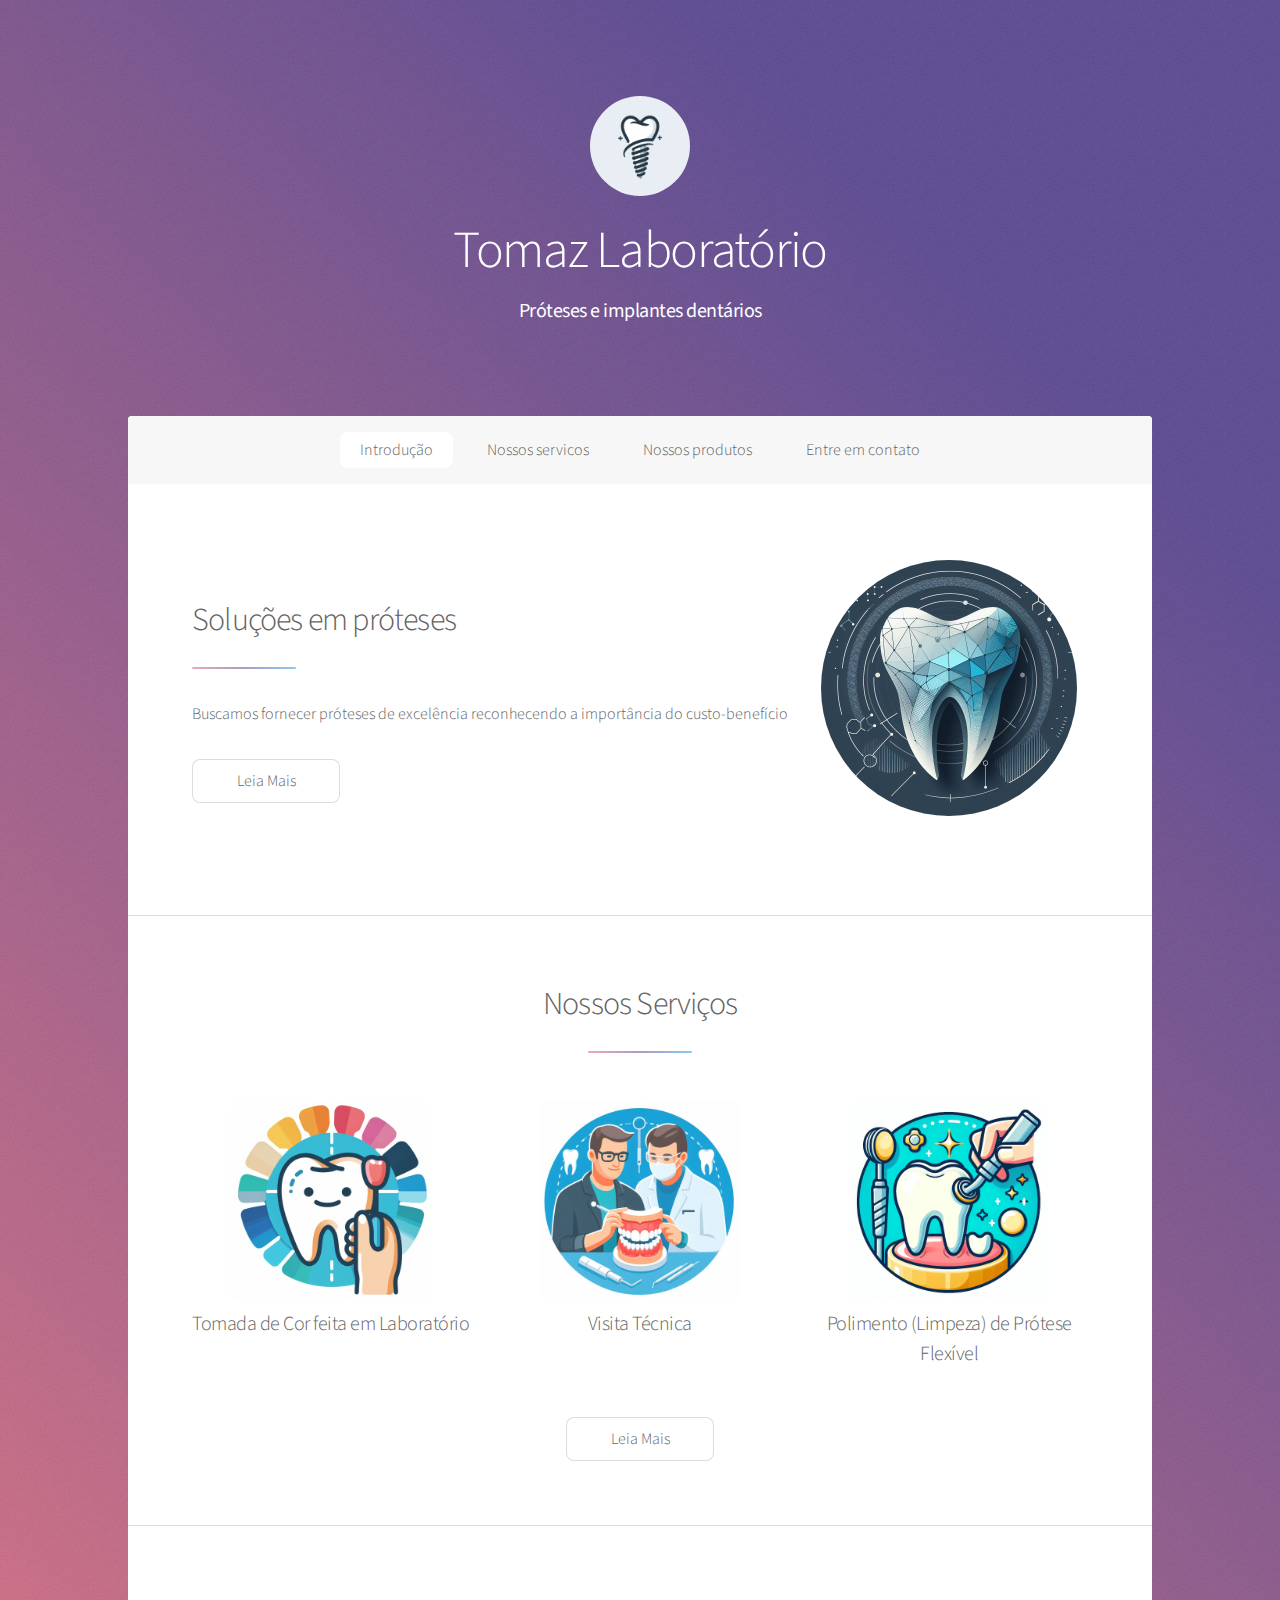
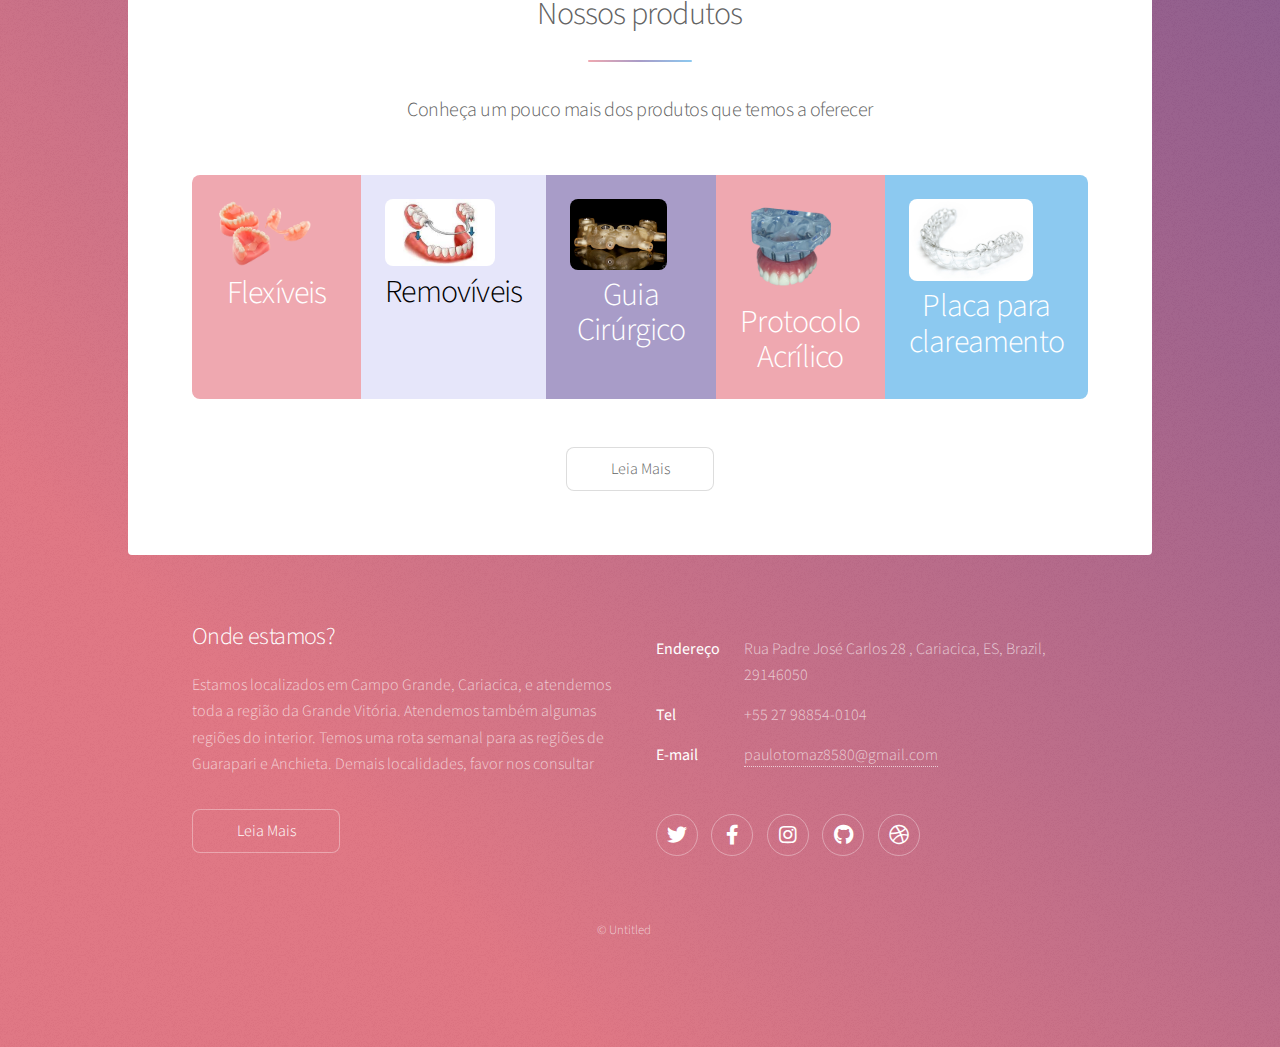
<file: index.html>
<!DOCTYPE HTML>
<!--
	Stellar by HTML5 UP
	html5up.net | @ajlkn
	Free for personal and commercial use under the CCA 3.0 license (html5up.net/license)
-->
<html>
	<head>
		<title>Tomaz Laboratorio</title>
		<meta charset="utf-8" />
		<meta name="viewport" content="width=device-width, initial-scale=1, user-scalable=no" />
		<link rel="stylesheet" href="assets/css/main.css" />
		<noscript><link rel="stylesheet" href="assets/css/noscript.css" /></noscript>
	</head>
	<body class="is-preload">

		<!-- Wrapper -->
			<div id="wrapper">

				<!-- Header -->
					<header id="header" class="alt">
						<span class="logo"><img src="images/logo-icone.jpg" alt="" /></span>
						<h1>Tomaz Laboratório</h1>
						<p><strong>Próteses e implantes dentários</strong></p>
					</header>

				<!-- Nav -->
					<nav id="nav">
						<ul>
							<li><a href="#intro" class="active">Introdução</a></li>
							<li><a href="#first">Nossos servicos</a></li>
							<li><a href="#second">Nossos produtos</a></li>
							<li><a href="#contato">Entre em contato</a></li>
						</ul>
					</nav>

				<!-- Main -->
					<div id="main">

						<!-- Introduction -->
							<section id="intro" class="main">
								<div class="spotlight">
									<div class="content">
										<header class="major">
											<h2>Soluções em próteses</h2>
										</header>
										<p>Buscamos fornecer próteses de excelência reconhecendo a importância do custo-benefício</p>
										<ul class="actions">
											<li><a href="generic.html" class="button">Leia Mais</a></li>
										</ul>
									</div>
									<span class="image"><img src="images/DenteIAplanofundo.jpg" alt="" /></span>
								</div>
							</section>

						<!-- First Section -->
							<section id="first" class="main special">
								<header class="major">
									<h2>Nossos Serviços</h2>
								</header>
								<ul class="features">
									<li>
										<span class="image"><img src="images/escolhendo-cor1.jpg" alt="" /></span>
										<h3>Tomada de Cor feita em Laboratório</h3>

									</li>
									<li>
										<span class="image"><img src="images/visita-tecnica.jpg" alt="" /></span>
										<h3>Visita Técnica</h3>
										
									</li>
									<li>
										<span class="image"><img src="images/polimento.jpg" alt="" /></span>
										<h3>Polimento (Limpeza) de Prótese Flexível</h3>
										
									</li>
								</ul>
								<footer class="major">
									<ul class="actions special">
										<li><a href="generic.html" class="button">Leia Mais</a></li>
									</ul>
								</footer>
							</section>

						<!-- Second Section Produtos -->
							<section id="second" class="main special">
								<header class="major">
									<h2>Nossos produtos</h2>
									<p>Conheça um pouco mais dos produtos que temos a oferecer</p>
								</header>
								<ul class="statistics">
									<li class="style1">
										<span class="image"><img src="images/proteses-flexiveis.webp" alt="" /></span>
										<strong>Flexíveis</strong>
									</li>
									<li class="style2">
										<span class="image"><img src="images/protese-removivel.jpg" alt="" /></span>
										<strong>Removíveis</strong>
									</li>
									<li class="style3">
										<span class="image"><img src="images/guia-cirurgico.webp" alt="" /></span>
										<strong>Guia Cirúrgico</strong>
									</li>
									<li class="style4">
										<span class="image"><img src="images/protocolo-acrilico.png" alt="" /></span>
										<strong>Protocolo Acrílico</strong>
									</li>
									<li class="style5">
										<span class="image"><img src="images/placa-clareamento.png" alt=""/></span>
										<strong>Placa para clareamento</strong>
									</li>
								</ul>

								<!-- class="content" REMOVIDA --!>

								<footer class="major">
									<ul class="actions special">
										<li><a href="generic.html" class="button">Leia Mais</a></li>
									</ul>
								</footer>
							</section>

						<!-- Get Started -->
							<!-- excluido -->
					</div>

				<!-- Footer -->
					<footer id="footer">
						<section id="contato">
							<h2>Onde estamos?</h2>
							<p>Estamos localizados em Campo Grande, Cariacica, e atendemos toda a região da Grande Vitória. Atendemos também algumas regiões do interior. Temos uma rota semanal para as regiões de Guarapari e Anchieta. Demais localidades, favor nos consultar</p>
							<ul class="actions">
								<li><a href="generic.html" class="button">Leia Mais</a></li>
							</ul>
						</section>
						<section>
							<h2></h2>
							<dl class="alt">
								<dt>Endereço</dt>
								<dd>Rua Padre José Carlos 28 , Cariacica, ES, Brazil, 29146050</dd>
								<dt>Tel</dt>
								<dd>+55 27 98854-0104</dd>
								<dt>E-mail</dt>
								<dd><a href="#">paulotomaz8580@gmail.com</a></dd>
							</dl>
							<ul class="icons">
								<li><a href="#" class="icon brands fa-twitter alt"><span class="label">Twitter</span></a></li>
								<li><a href="#" class="icon brands fa-facebook-f alt"><span class="label">Facebook</span></a></li>
								<li><a href="#" class="icon brands fa-instagram alt"><span class="label">Instagram</span></a></li>
								<li><a class="icon brands fa-github alt"><span class="label">GitHub</span></a></li>
								<li><a class="icon brands fa-dribbble alt"><span class="label">Dribbble</span></a></li>
							</ul>
						</section>
						<p class="copyright">&copy; Untitled</p>
					</footer>

			</div>

		<!-- Scripts -->
			<script src="assets/js/jquery.min.js"></script>
			<script src="assets/js/jquery.scrollex.min.js"></script>
			<script src="assets/js/jquery.scrolly.min.js"></script>
			<script src="assets/js/browser.min.js"></script>
			<script src="assets/js/breakpoints.min.js"></script>
			<script src="assets/js/util.js"></script>
			<script src="assets/js/main.js"></script>

	</body>
</html>
</file>
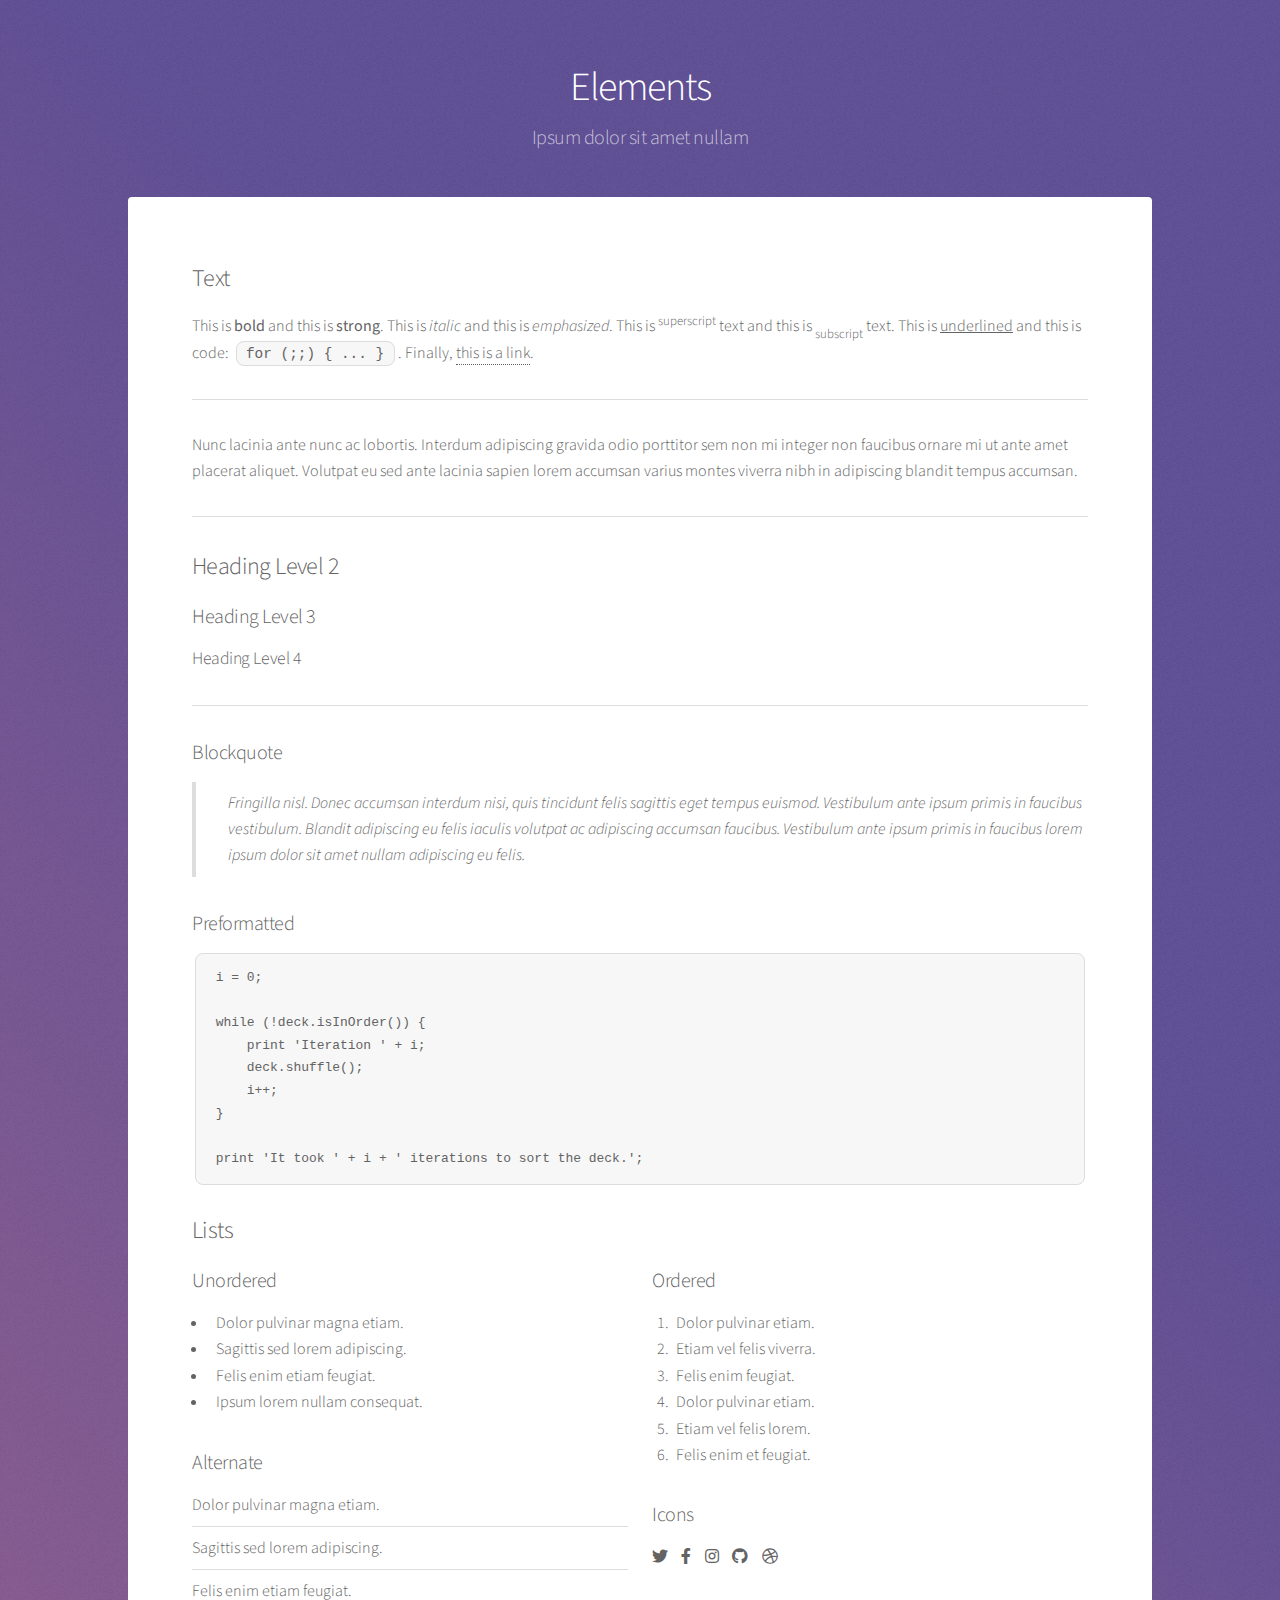
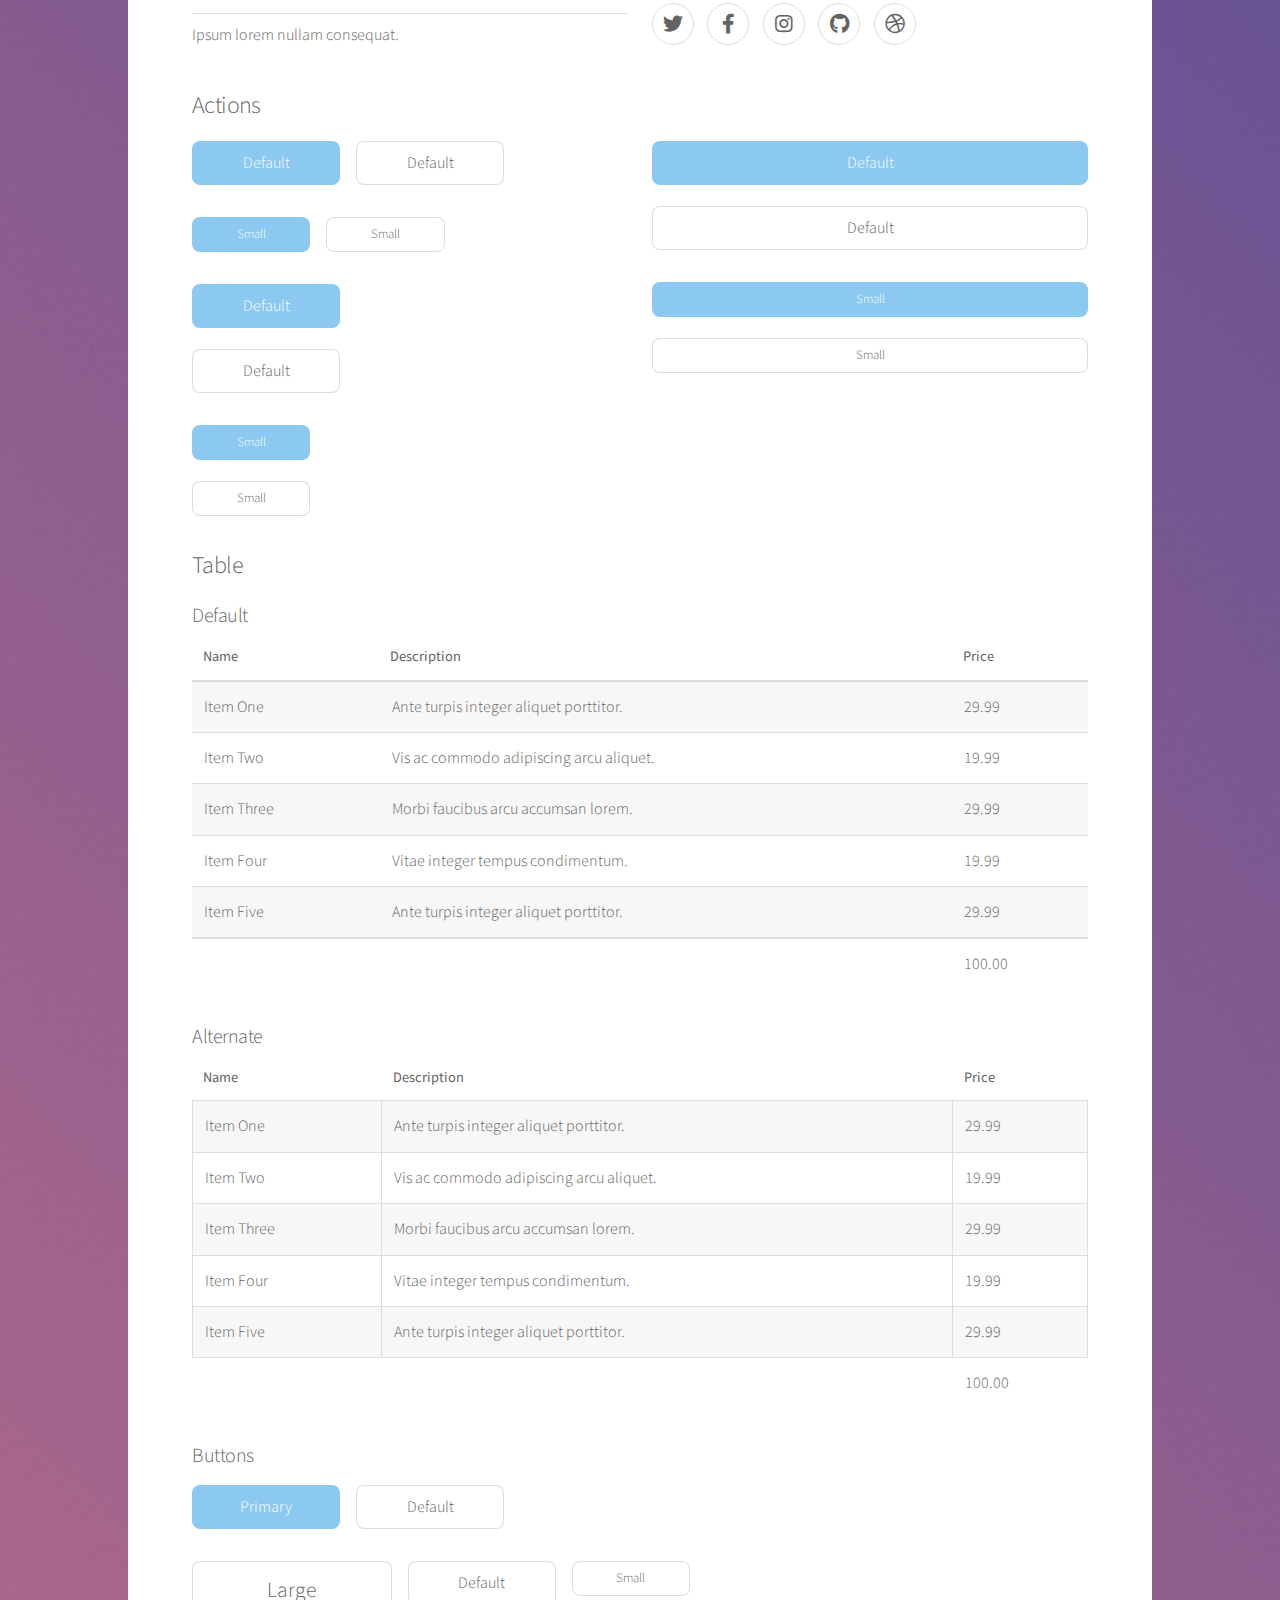
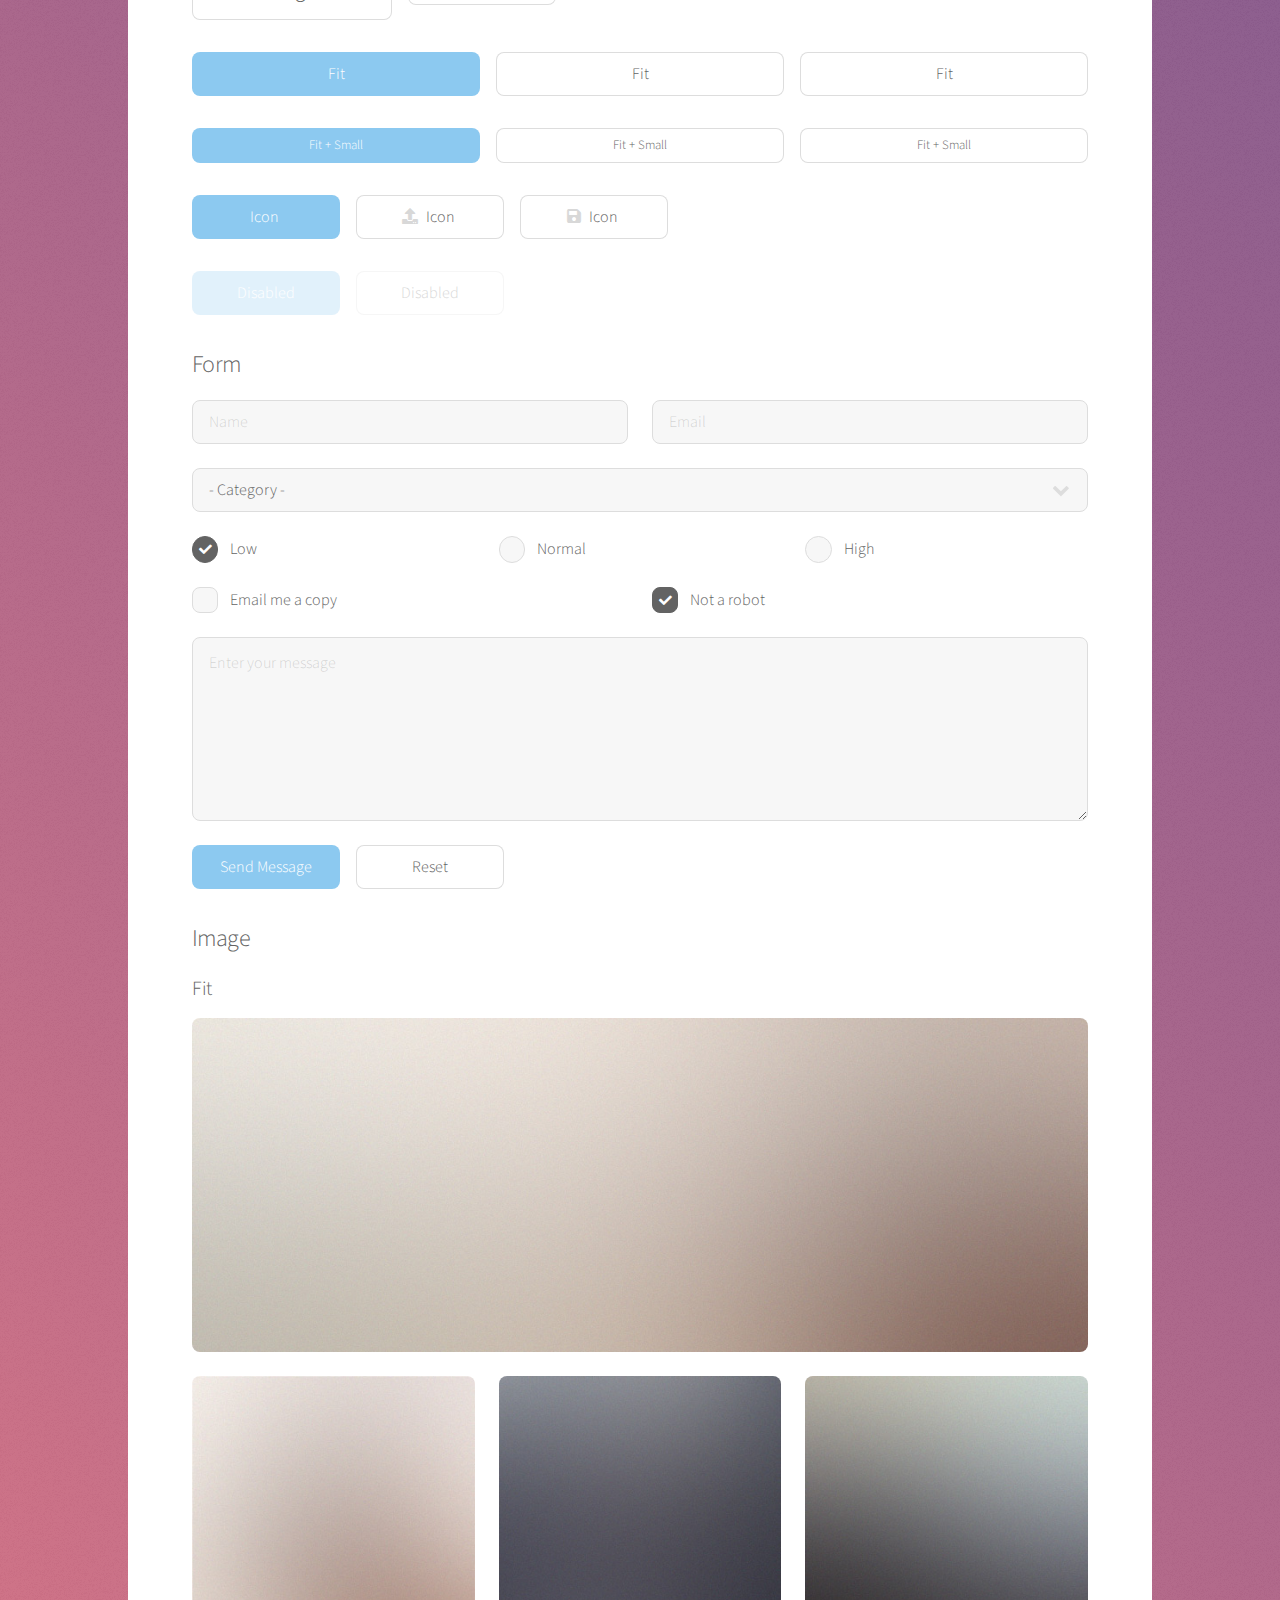
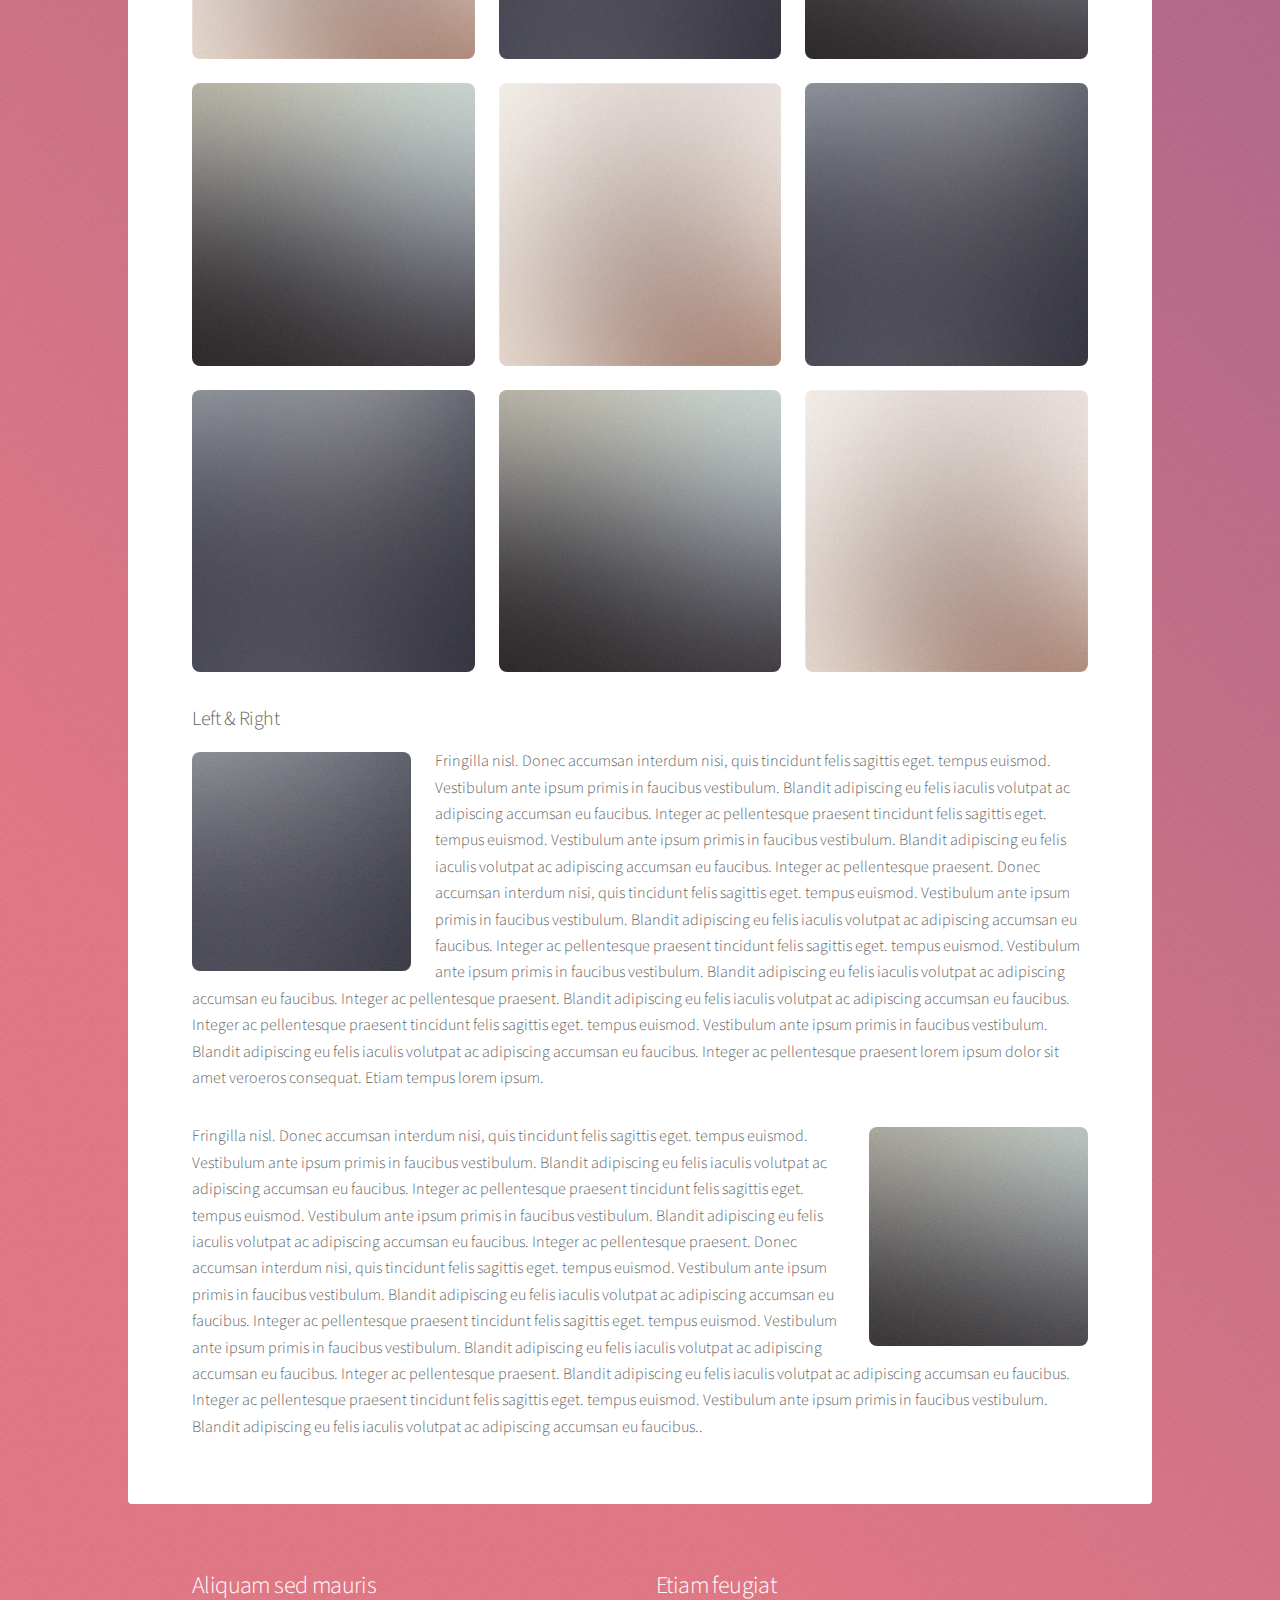
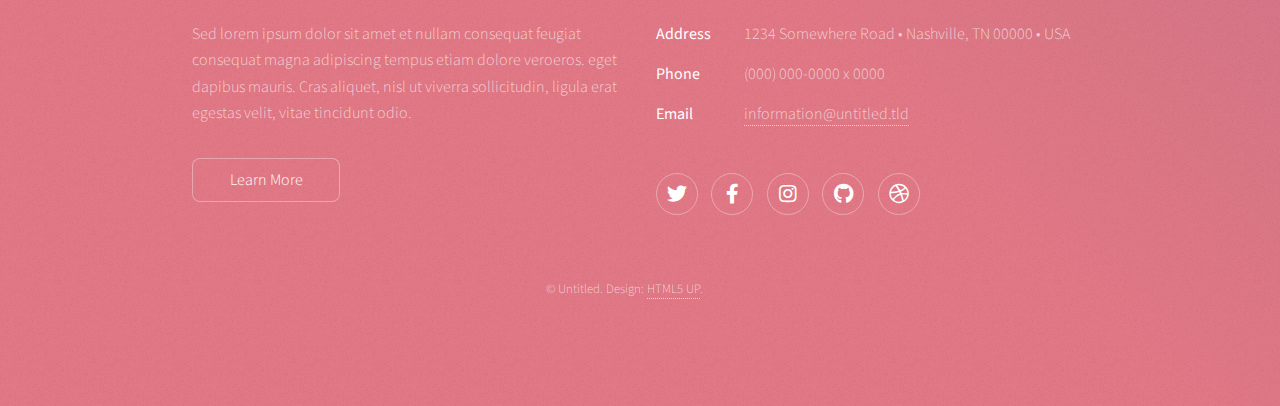
<file: elements.html>
<!DOCTYPE HTML>
<!--
	Stellar by HTML5 UP
	html5up.net | @ajlkn
	Free for personal and commercial use under the CCA 3.0 license (html5up.net/license)
-->
<html>
	<head>
		<title>Elements - Stellar by HTML5 UP</title>
		<meta charset="utf-8" />
		<meta name="viewport" content="width=device-width, initial-scale=1, user-scalable=no" />
		<link rel="stylesheet" href="assets/css/main.css" />
		<noscript><link rel="stylesheet" href="assets/css/noscript.css" /></noscript>
	</head>
	<body class="is-preload">

		<!-- Wrapper -->
			<div id="wrapper">

				<!-- Header -->
					<header id="header">
						<h1>Elements</h1>
						<p>Ipsum dolor sit amet nullam</p>
					</header>

				<!-- Main -->
					<div id="main">

						<!-- Content -->
							<section id="content" class="main">

								<!-- Text -->
									<section>
										<h2>Text</h2>
										<p>This is <b>bold</b> and this is <strong>strong</strong>. This is <i>italic</i> and this is <em>emphasized</em>.
										This is <sup>superscript</sup> text and this is <sub>subscript</sub> text.
										This is <u>underlined</u> and this is code: <code>for (;;) { ... }</code>. Finally, <a href="#">this is a link</a>.</p>
										<hr />
										<p>Nunc lacinia ante nunc ac lobortis. Interdum adipiscing gravida odio porttitor sem non mi integer non faucibus ornare mi ut ante amet placerat aliquet. Volutpat eu sed ante lacinia sapien lorem accumsan varius montes viverra nibh in adipiscing blandit tempus accumsan.</p>
										<hr />
										<h2>Heading Level 2</h2>
										<h3>Heading Level 3</h3>
										<h4>Heading Level 4</h4>
										<hr />
										<h3>Blockquote</h3>
										<blockquote>Fringilla nisl. Donec accumsan interdum nisi, quis tincidunt felis sagittis eget tempus euismod. Vestibulum ante ipsum primis in faucibus vestibulum. Blandit adipiscing eu felis iaculis volutpat ac adipiscing accumsan faucibus. Vestibulum ante ipsum primis in faucibus lorem ipsum dolor sit amet nullam adipiscing eu felis.</blockquote>
										<h3>Preformatted</h3>
										<pre><code>i = 0;

while (!deck.isInOrder()) {
    print 'Iteration ' + i;
    deck.shuffle();
    i++;
}

print 'It took ' + i + ' iterations to sort the deck.';</code></pre>
									</section>

								<!-- Lists -->
									<section>
										<h2>Lists</h2>
										<div class="row">
											<div class="col-6 col-12-medium">
												<h3>Unordered</h3>
												<ul>
													<li>Dolor pulvinar magna etiam.</li>
													<li>Sagittis sed lorem adipiscing.</li>
													<li>Felis enim etiam feugiat.</li>
													<li>Ipsum lorem nullam consequat.</li>
												</ul>
												<h3>Alternate</h3>
												<ul class="alt">
													<li>Dolor pulvinar magna etiam.</li>
													<li>Sagittis sed lorem adipiscing.</li>
													<li>Felis enim etiam feugiat.</li>
													<li>Ipsum lorem nullam consequat.</li>
												</ul>
											</div>
											<div class="col-6 col-12-medium">
												<h3>Ordered</h3>
												<ol>
													<li>Dolor pulvinar etiam.</li>
													<li>Etiam vel felis viverra.</li>
													<li>Felis enim feugiat.</li>
													<li>Dolor pulvinar etiam.</li>
													<li>Etiam vel felis lorem.</li>
													<li>Felis enim et feugiat.</li>
												</ol>
												<h3>Icons</h3>
												<ul class="icons">
													<li><a href="#" class="icon brands fa-twitter"><span class="label">Twitter</span></a></li>
													<li><a href="#" class="icon brands fa-facebook-f"><span class="label">Facebook</span></a></li>
													<li><a href="#" class="icon brands fa-instagram"><span class="label">Instagram</span></a></li>
													<li><a href="#" class="icon brands fa-github"><span class="label">GitHub</span></a></li>
													<li><a href="#" class="icon brands fa-dribbble"><span class="label">Dribbble</span></a></li>
												</ul>
												<ul class="icons">
													<li><a href="#" class="icon brands alt fa-twitter"><span class="label">Twitter</span></a></li>
													<li><a href="#" class="icon brands alt fa-facebook-f"><span class="label">Facebook</span></a></li>
													<li><a href="#" class="icon brands alt fa-instagram"><span class="label">Instagram</span></a></li>
													<li><a href="#" class="icon brands alt fa-github"><span class="label">GitHub</span></a></li>
													<li><a href="#" class="icon brands alt fa-dribbble"><span class="label">Dribbble</span></a></li>
												</ul>
											</div>
										</div>
										<h2>Actions</h2>
										<div class="row">
											<div class="col-6 col-12-medium">
												<ul class="actions">
													<li><a href="#" class="button primary">Default</a></li>
													<li><a href="#" class="button">Default</a></li>
												</ul>
												<ul class="actions small">
													<li><a href="#" class="button primary small">Small</a></li>
													<li><a href="#" class="button small">Small</a></li>
												</ul>
												<ul class="actions stacked">
													<li><a href="#" class="button primary">Default</a></li>
													<li><a href="#" class="button">Default</a></li>
												</ul>
												<ul class="actions stacked">
													<li><a href="#" class="button primary small">Small</a></li>
													<li><a href="#" class="button small">Small</a></li>
												</ul>
											</div>
											<div class="col-6 col-12-medium">
												<ul class="actions stacked">
													<li><a href="#" class="button primary fit">Default</a></li>
													<li><a href="#" class="button fit">Default</a></li>
												</ul>
												<ul class="actions stacked">
													<li><a href="#" class="button primary small fit">Small</a></li>
													<li><a href="#" class="button small fit">Small</a></li>
												</ul>
											</div>
										</div>
									</section>

								<!-- Table -->
									<section>
										<h2>Table</h2>
										<h3>Default</h3>
										<div class="table-wrapper">
											<table>
												<thead>
													<tr>
														<th>Name</th>
														<th>Description</th>
														<th>Price</th>
													</tr>
												</thead>
												<tbody>
													<tr>
														<td>Item One</td>
														<td>Ante turpis integer aliquet porttitor.</td>
														<td>29.99</td>
													</tr>
													<tr>
														<td>Item Two</td>
														<td>Vis ac commodo adipiscing arcu aliquet.</td>
														<td>19.99</td>
													</tr>
													<tr>
														<td>Item Three</td>
														<td> Morbi faucibus arcu accumsan lorem.</td>
														<td>29.99</td>
													</tr>
													<tr>
														<td>Item Four</td>
														<td>Vitae integer tempus condimentum.</td>
														<td>19.99</td>
													</tr>
													<tr>
														<td>Item Five</td>
														<td>Ante turpis integer aliquet porttitor.</td>
														<td>29.99</td>
													</tr>
												</tbody>
												<tfoot>
													<tr>
														<td colspan="2"></td>
														<td>100.00</td>
													</tr>
												</tfoot>
											</table>
										</div>

										<h3>Alternate</h3>
										<div class="table-wrapper">
											<table class="alt">
												<thead>
													<tr>
														<th>Name</th>
														<th>Description</th>
														<th>Price</th>
													</tr>
												</thead>
												<tbody>
													<tr>
														<td>Item One</td>
														<td>Ante turpis integer aliquet porttitor.</td>
														<td>29.99</td>
													</tr>
													<tr>
														<td>Item Two</td>
														<td>Vis ac commodo adipiscing arcu aliquet.</td>
														<td>19.99</td>
													</tr>
													<tr>
														<td>Item Three</td>
														<td> Morbi faucibus arcu accumsan lorem.</td>
														<td>29.99</td>
													</tr>
													<tr>
														<td>Item Four</td>
														<td>Vitae integer tempus condimentum.</td>
														<td>19.99</td>
													</tr>
													<tr>
														<td>Item Five</td>
														<td>Ante turpis integer aliquet porttitor.</td>
														<td>29.99</td>
													</tr>
												</tbody>
												<tfoot>
													<tr>
														<td colspan="2"></td>
														<td>100.00</td>
													</tr>
												</tfoot>
											</table>
										</div>
									</section>

								<!-- Buttons -->
									<section>
										<h3>Buttons</h3>
										<ul class="actions">
											<li><a href="#" class="button primary">Primary</a></li>
											<li><a href="#" class="button">Default</a></li>
										</ul>
										<ul class="actions">
											<li><a href="#" class="button large">Large</a></li>
											<li><a href="#" class="button">Default</a></li>
											<li><a href="#" class="button small">Small</a></li>
										</ul>
										<ul class="actions fit">
											<li><a href="#" class="button primary fit">Fit</a></li>
											<li><a href="#" class="button fit">Fit</a></li>
											<li><a href="#" class="button fit">Fit</a></li>
										</ul>
										<ul class="actions fit small">
											<li><a href="#" class="button primary fit small">Fit + Small</a></li>
											<li><a href="#" class="button fit small">Fit + Small</a></li>
											<li><a href="#" class="button fit small">Fit + Small</a></li>
										</ul>
										<ul class="actions">
											<li><a href="#" class="button primary icon solidfa-download">Icon</a></li>
											<li><a href="#" class="button icon solid fa-upload">Icon</a></li>
											<li><a href="#" class="button icon solid fa-save">Icon</a></li>
										</ul>
										<ul class="actions">
											<li><span class="button primary disabled">Disabled</span></li>
											<li><span class="button disabled">Disabled</span></li>
										</ul>
									</section>

								<!-- Form -->
									<section>
										<h2>Form</h2>
										<form method="post" action="#">
											<div class="row gtr-uniform">
												<div class="col-6 col-12-xsmall">
													<input type="text" name="demo-name" id="demo-name" value="" placeholder="Name" />
												</div>
												<div class="col-6 col-12-xsmall">
													<input type="email" name="demo-email" id="demo-email" value="" placeholder="Email" />
												</div>
												<div class="col-12">
													<select name="demo-category" id="demo-category">
														<option value="">- Category -</option>
														<option value="1">Manufacturing</option>
														<option value="1">Shipping</option>
														<option value="1">Administration</option>
														<option value="1">Human Resources</option>
													</select>
												</div>
												<div class="col-4 col-12-small">
													<input type="radio" id="demo-priority-low" name="demo-priority" checked>
													<label for="demo-priority-low">Low</label>
												</div>
												<div class="col-4 col-12-small">
													<input type="radio" id="demo-priority-normal" name="demo-priority">
													<label for="demo-priority-normal">Normal</label>
												</div>
												<div class="col-4 col-12-small">
													<input type="radio" id="demo-priority-high" name="demo-priority">
													<label for="demo-priority-high">High</label>
												</div>
												<div class="col-6 col-12-small">
													<input type="checkbox" id="demo-copy" name="demo-copy">
													<label for="demo-copy">Email me a copy</label>
												</div>
												<div class="col-6 col-12-small">
													<input type="checkbox" id="demo-human" name="demo-human" checked>
													<label for="demo-human">Not a robot</label>
												</div>
												<div class="col-12">
													<textarea name="demo-message" id="demo-message" placeholder="Enter your message" rows="6"></textarea>
												</div>
												<div class="col-12">
													<ul class="actions">
														<li><input type="submit" value="Send Message" class="primary" /></li>
														<li><input type="reset" value="Reset" /></li>
													</ul>
												</div>
											</div>
										</form>
									</section>

								<!-- Image -->
									<section>
										<h2>Image</h2>
										<h3>Fit</h3>
										<div class="box alt">
											<div class="row gtr-uniform">
												<div class="col-12"><span class="image fit"><img src="images/pic04.jpg" alt="" /></span></div>
												<div class="col-4"><span class="image fit"><img src="images/pic01.jpg" alt="" /></span></div>
												<div class="col-4"><span class="image fit"><img src="images/pic02.jpg" alt="" /></span></div>
												<div class="col-4"><span class="image fit"><img src="images/pic03.jpg" alt="" /></span></div>
												<div class="col-4"><span class="image fit"><img src="images/pic03.jpg" alt="" /></span></div>
												<div class="col-4"><span class="image fit"><img src="images/pic01.jpg" alt="" /></span></div>
												<div class="col-4"><span class="image fit"><img src="images/pic02.jpg" alt="" /></span></div>
												<div class="col-4"><span class="image fit"><img src="images/pic02.jpg" alt="" /></span></div>
												<div class="col-4"><span class="image fit"><img src="images/pic03.jpg" alt="" /></span></div>
												<div class="col-4"><span class="image fit"><img src="images/pic01.jpg" alt="" /></span></div>
											</div>
										</div>
										<h3>Left &amp; Right</h3>
										<p><span class="image left"><img src="images/pic05.jpg" alt="" /></span>Fringilla nisl. Donec accumsan interdum nisi, quis tincidunt felis sagittis eget. tempus euismod. Vestibulum ante ipsum primis in faucibus vestibulum. Blandit adipiscing eu felis iaculis volutpat ac adipiscing accumsan eu faucibus. Integer ac pellentesque praesent tincidunt felis sagittis eget. tempus euismod. Vestibulum ante ipsum primis in faucibus vestibulum. Blandit adipiscing eu felis iaculis volutpat ac adipiscing accumsan eu faucibus. Integer ac pellentesque praesent. Donec accumsan interdum nisi, quis tincidunt felis sagittis eget. tempus euismod. Vestibulum ante ipsum primis in faucibus vestibulum. Blandit adipiscing eu felis iaculis volutpat ac adipiscing accumsan eu faucibus. Integer ac pellentesque praesent tincidunt felis sagittis eget. tempus euismod. Vestibulum ante ipsum primis in faucibus vestibulum. Blandit adipiscing eu felis iaculis volutpat ac adipiscing accumsan eu faucibus. Integer ac pellentesque praesent. Blandit adipiscing eu felis iaculis volutpat ac adipiscing accumsan eu faucibus. Integer ac pellentesque praesent tincidunt felis sagittis eget. tempus euismod. Vestibulum ante ipsum primis in faucibus vestibulum. Blandit adipiscing eu felis iaculis volutpat ac adipiscing accumsan eu faucibus. Integer ac pellentesque praesent lorem ipsum dolor sit amet veroeros consequat. Etiam tempus lorem ipsum.</p>
										<p><span class="image right"><img src="images/pic06.jpg" alt="" /></span>Fringilla nisl. Donec accumsan interdum nisi, quis tincidunt felis sagittis eget. tempus euismod. Vestibulum ante ipsum primis in faucibus vestibulum. Blandit adipiscing eu felis iaculis volutpat ac adipiscing accumsan eu faucibus. Integer ac pellentesque praesent tincidunt felis sagittis eget. tempus euismod. Vestibulum ante ipsum primis in faucibus vestibulum. Blandit adipiscing eu felis iaculis volutpat ac adipiscing accumsan eu faucibus. Integer ac pellentesque praesent. Donec accumsan interdum nisi, quis tincidunt felis sagittis eget. tempus euismod. Vestibulum ante ipsum primis in faucibus vestibulum. Blandit adipiscing eu felis iaculis volutpat ac adipiscing accumsan eu faucibus. Integer ac pellentesque praesent tincidunt felis sagittis eget. tempus euismod. Vestibulum ante ipsum primis in faucibus vestibulum. Blandit adipiscing eu felis iaculis volutpat ac adipiscing accumsan eu faucibus. Integer ac pellentesque praesent. Blandit adipiscing eu felis iaculis volutpat ac adipiscing accumsan eu faucibus. Integer ac pellentesque praesent tincidunt felis sagittis eget. tempus euismod. Vestibulum ante ipsum primis in faucibus vestibulum. Blandit adipiscing eu felis iaculis volutpat ac adipiscing accumsan eu faucibus..</p>
									</section>

							</section>

					</div>

				<!-- Footer -->
					<footer id="footer">
						<section>
							<h2>Aliquam sed mauris</h2>
							<p>Sed lorem ipsum dolor sit amet et nullam consequat feugiat consequat magna adipiscing tempus etiam dolore veroeros. eget dapibus mauris. Cras aliquet, nisl ut viverra sollicitudin, ligula erat egestas velit, vitae tincidunt odio.</p>
							<ul class="actions">
								<li><a href="#" class="button">Learn More</a></li>
							</ul>
						</section>
						<section>
							<h2>Etiam feugiat</h2>
							<dl class="alt">
								<dt>Address</dt>
								<dd>1234 Somewhere Road &bull; Nashville, TN 00000 &bull; USA</dd>
								<dt>Phone</dt>
								<dd>(000) 000-0000 x 0000</dd>
								<dt>Email</dt>
								<dd><a href="#">information@untitled.tld</a></dd>
							</dl>
							<ul class="icons">
								<li><a href="#" class="icon brands fa-twitter alt"><span class="label">Twitter</span></a></li>
								<li><a href="#" class="icon brands fa-facebook-f alt"><span class="label">Facebook</span></a></li>
								<li><a href="#" class="icon brands fa-instagram alt"><span class="label">Instagram</span></a></li>
								<li><a href="#" class="icon brands fa-github alt"><span class="label">GitHub</span></a></li>
								<li><a href="#" class="icon brands fa-dribbble alt"><span class="label">Dribbble</span></a></li>
							</ul>
						</section>
						<p class="copyright">&copy; Untitled. Design: <a href="https://html5up.net">HTML5 UP</a>.</p>
					</footer>

			</div>

		<!-- Scripts -->
			<script src="assets/js/jquery.min.js"></script>
			<script src="assets/js/jquery.scrollex.min.js"></script>
			<script src="assets/js/jquery.scrolly.min.js"></script>
			<script src="assets/js/browser.min.js"></script>
			<script src="assets/js/breakpoints.min.js"></script>
			<script src="assets/js/util.js"></script>
			<script src="assets/js/main.js"></script>

	</body>
</html>
</file>
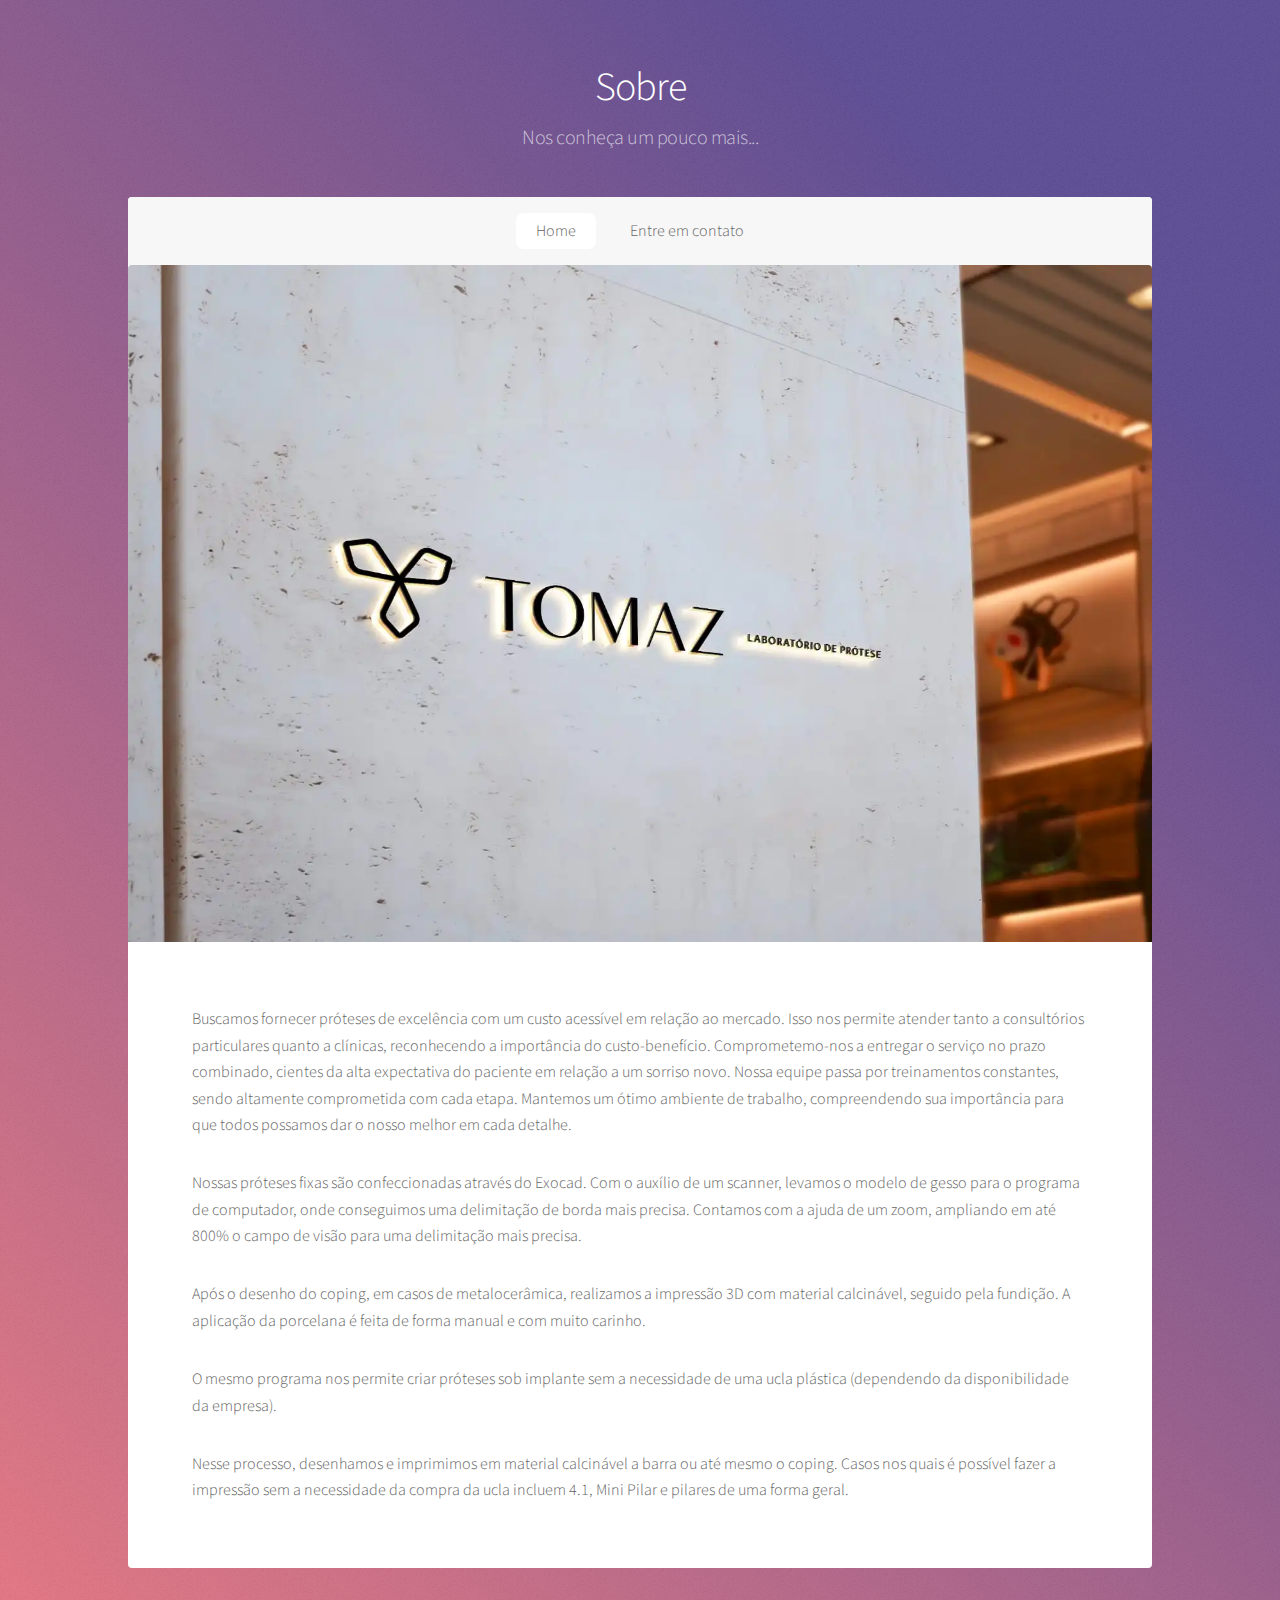
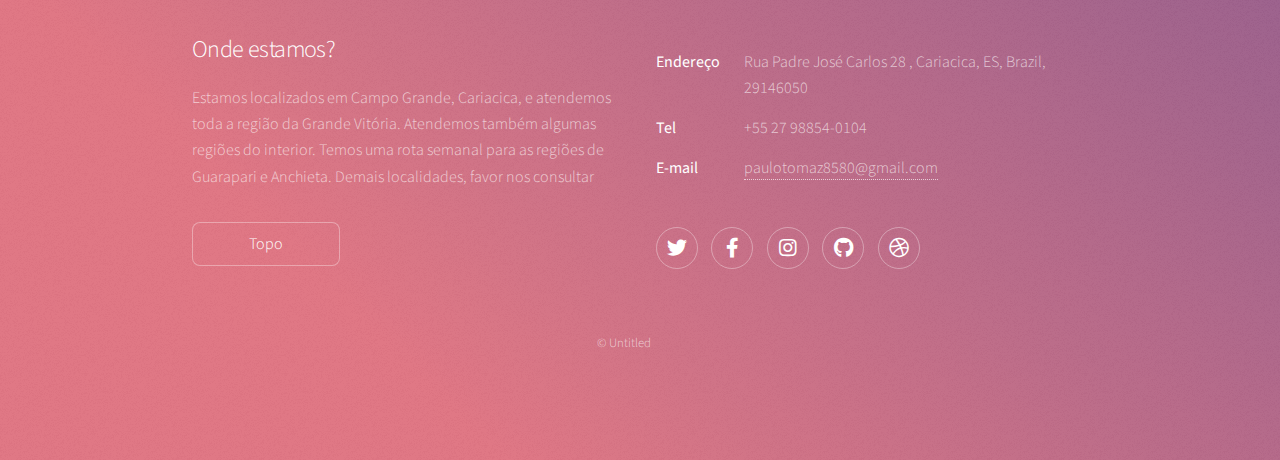
<file: generic.html>
<!DOCTYPE HTML>
<!--
	Stellar by HTML5 UP
	html5up.net | @ajlkn
	Free for personal and commercial use under the CCA 3.0 license (html5up.net/license)
-->
<html>
	<head>
		<title>Sobre Nós</title>
		<meta charset="utf-8" />
		<meta name="viewport" content="width=device-width, initial-scale=1, user-scalable=no" />
		<link rel="stylesheet" href="assets/css/main.css" />
		<noscript><link rel="stylesheet" href="assets/css/noscript.css" /></noscript>
	</head>
	<body class="is-preload">

		<!-- Wrapper -->
			<div id="wrapper">

				<!-- Header -->
					<header id="header">
						<h1>Sobre</h1>
						<p>Nos conheça um pouco mais...</p>
					</header>


				<!-- Nav -->
					<nav id="nav">
						<ul>
							<li><a href="index.html" class="active">Home</a></li>
							<li><a href="#contato">Entre em contato</a></li>
						</ul>
					</nav>

				<!-- Main -->
					<div id="main">

						<!-- Content -->
							<section id="content" class="main">
								<span class="image main"><img src="images/laboratorio-tomaz.webp" alt="" /></span>
								<h2></h2>
								<p>Buscamos fornecer próteses de excelência com um custo acessível em relação ao 
mercado. 
Isso nos permite atender tanto a consultórios particulares quanto a clínicas, 
reconhecendo a importância do custo-benefício. 
Comprometemo-nos a entregar o serviço no prazo combinado, cientes da alta 
expectativa do paciente em relação a um sorriso novo. 
Nossa equipe passa por treinamentos constantes, sendo altamente comprometida 
com cada etapa. 
Mantemos um ótimo ambiente de trabalho, compreendendo sua importância para que 
todos possamos dar o nosso melhor em cada detalhe.</p>

<p>Nossas próteses fixas são confeccionadas através do Exocad.
Com o auxílio de um scanner, levamos o modelo de gesso para o
programa de computador, onde conseguimos uma delimitação
de borda mais precisa.
Contamos com a ajuda de um zoom, ampliando em até 800% o
campo de visão para uma delimitação mais precisa. </p>

<p>Após o desenho do coping, em casos de metalocerâmica,
realizamos a impressão 3D com material calcinável,
seguido pela fundição. A aplicação da porcelana é feita
de forma manual e com muito carinho.</p>

<p>O mesmo programa nos permite criar próteses sob implante
sem a necessidade de uma ucla plástica (dependendo da
disponibilidade da empresa).</p>

<p>Nesse processo, desenhamos e imprimimos em material
calcinável a barra ou até mesmo o coping. Casos nos quais é
possível fazer a impressão sem a necessidade da compra da
ucla incluem 4.1, Mini Pilar e pilares de uma forma geral. </p>
							</section>

					</div>


				<!-- Footer -->
					<footer id="footer">
						<section id="contato">
							<h2>Onde estamos?</h2>
							<p>Estamos localizados em Campo Grande, Cariacica, e atendemos toda a região da Grande Vitória. Atendemos também algumas regiões do interior. Temos uma rota semanal para as regiões de Guarapari e Anchieta. Demais localidades, favor nos consultar</p>
							<ul class="actions">
								<li><a href="generic.html" class="button">Topo</a></li>
							</ul>
						</section>
						<section>
							<h2></h2>
							<dl class="alt">
								<dt>Endereço</dt>
								<dd>Rua Padre José Carlos 28 , Cariacica, ES, Brazil, 29146050</dd>
								<dt>Tel</dt>
								<dd>+55 27 98854-0104</dd>
								<dt>E-mail</dt>
								<dd><a href="#">paulotomaz8580@gmail.com</a></dd>
							</dl>
							<ul class="icons">
								<li><a href="#" class="icon brands fa-twitter alt"><span class="label">Twitter</span></a></li>
								<li><a href="#" class="icon brands fa-facebook-f alt"><span class="label">Facebook</span></a></li>
								<li><a href="#" class="icon brands fa-instagram alt"><span class="label">Instagram</span></a></li>
								<li><a class="icon brands fa-github alt"><span class="label">GitHub</span></a></li>
								<li><a href="index.html" class="icon brands fa-dribbble alt"><span class="label">Dribbble</span></a></li>
							</ul>
						</section>
						<p class="copyright">&copy; Untitled</p>
					</footer>

			</div>

		<!-- Scripts -->
			<script src="assets/js/jquery.min.js"></script>
			<script src="assets/js/jquery.scrollex.min.js"></script>
			<script src="assets/js/jquery.scrolly.min.js"></script>
			<script src="assets/js/browser.min.js"></script>
			<script src="assets/js/breakpoints.min.js"></script>
			<script src="assets/js/util.js"></script>
			<script src="assets/js/main.js"></script>

	</body>
</html>
</file>
<file: assets/css/noscript.css>
/*
	Stellar by HTML5 UP
	html5up.net | @ajlkn
	Free for personal and commercial use under the CCA 3.0 license (html5up.net/license)
*/

/* Header */

	body.is-preload #header.alt > * {
		opacity: 1;
	}

	body.is-preload #header.alt .logo {
		-moz-transform: none;
		-webkit-transform: none;
		-ms-transform: none;
		transform: none;
	}
</file>
<file: assets/css/main.css>
@import url(fontawesome-all.min.css);
@import 'https://fonts.googleapis.com/css?family=Source+Sans+Pro:300,400';

/*
	Stellar by HTML5 UP
	html5up.net | @ajlkn
	Free for personal and commercial use under the CCA 3.0 license (html5up.net/license)
*/

html, body, div, span, applet, object,
iframe, h1, h2, h3, h4, h5, h6, p, blockquote,
pre, a, abbr, acronym, address, big, cite,
code, del, dfn, em, img, ins, kbd, q, s, samp,
small, strike, strong, sub, sup, tt, var, b,
u, i, center, dl, dt, dd, ol, ul, li, fieldset,
form, label, legend, table, caption, tbody,
tfoot, thead, tr, th, td, article, aside,
canvas, details, embed, figure, figcaption,
footer, header, hgroup, menu, nav, output, ruby,
section, summary, time, mark, audio, video {
	margin: 0;
	padding: 0;
	border: 0;
	font-size: 100%;
	font: inherit;
	vertical-align: baseline;}

article, aside, details, figcaption, figure,
footer, header, hgroup, menu, nav, section {
	display: block;}

body {
	line-height: 1;
}

ol, ul {
	list-style: none;
}

blockquote, q {
	quotes: none;
}

	blockquote:before, blockquote:after, q:before, q:after {
		content: '';
		content: none;
	}

table {
	border-collapse: collapse;
	border-spacing: 0;
}

body {
	-webkit-text-size-adjust: none;
}

mark {
	background-color: transparent;
	color: inherit;
}

input::-moz-focus-inner {
	border: 0;
	padding: 0;
}

input, select, textarea {
	-moz-appearance: none;
	-webkit-appearance: none;
	-ms-appearance: none;
	appearance: none;
}

/* Basic */

	@-ms-viewport {
		width: device-width;
	}

	body {
		-ms-overflow-style: scrollbar;
	}

	@media screen and (max-width: 480px) {

		html, body {
			min-width: 320px;
		}

	}

	html {
		box-sizing: border-box;
	}

	*, *:before, *:after {
		box-sizing: inherit;
	}

	body {
		background-color: #935d8c;
		background-image: url("images/overlay.png"), -moz-linear-gradient(45deg, #e37682 15%, #5f4d93 85%);
		background-image: url("images/overlay.png"), -webkit-linear-gradient(45deg, #e37682 15%, #5f4d93 85%);
		background-image: url("images/overlay.png"), -ms-linear-gradient(45deg, #e37682 15%, #5f4d93 85%);
		background-image: url("images/overlay.png"), linear-gradient(45deg, #e37682 15%, #5f4d93 85%);
	}

		body.is-preload *, body.is-preload *:before, body.is-preload *:after {
			-moz-animation: none !important;
			-webkit-animation: none !important;
			-ms-animation: none !important;
			animation: none !important;
			-moz-transition: none !important;
			-webkit-transition: none !important;
			-ms-transition: none !important;
			transition: none !important;
		}

/* Type */

	body {
		background-color: #935d8c;
		color: rgba(255, 255, 255, 0.65);
	}

	body, input, select, textarea {
		font-family: "Source Sans Pro", Helvetica, sans-serif;
		font-size: 17pt;
		font-weight: 300;
		line-height: 1.65;
	}

		@media screen and (max-width: 1680px) {

			body, input, select, textarea {
				font-size: 14pt;
			}

		}

		@media screen and (max-width: 1280px) {

			body, input, select, textarea {
				font-size: 12pt;
			}

		}

		@media screen and (max-width: 360px) {

			body, input, select, textarea {
				font-size: 11pt;
			}

		}

	a {
		-moz-transition: color 0.2s ease, border-bottom 0.2s ease;
		-webkit-transition: color 0.2s ease, border-bottom 0.2s ease;
		-ms-transition: color 0.2s ease, border-bottom 0.2s ease;
		transition: color 0.2s ease, border-bottom 0.2s ease;
		text-decoration: none;
		border-bottom: dotted 1px;
		color: inherit;
	}

		a:hover {
			border-bottom-color: transparent;
		}

	strong, b {
		font-weight: 400;
	}

	em, i {
		font-style: italic;
	}

	p {
		margin: 0 0 2em 0;
	}

		p.content {
			-moz-columns: 20em 2;
			-webkit-columns: 20em 2;
			-ms-columns: 20em 2;
			columns: 20em 2;
			-moz-column-gap: 2em;
			-webkit-column-gap: 2em;
			-ms-column-gap: 2em;
			column-gap: 2em;
			text-align: justify;
		}

	h1, h2, h3, h4, h5, h6 {
		font-weight: 300;
		line-height: 1.5;
		margin: 0 0 0.7em 0;
		letter-spacing: -0.025em;
	}

		h1 a, h2 a, h3 a, h4 a, h5 a, h6 a {
			color: inherit;
			text-decoration: none;
		}

	h1 {
		font-size: 2.5em;
		line-height: 1.2;
	}

	h2 {
		font-size: 1.5em;
	}

	h3 {
		font-size: 1.25em;
	}

	h4 {
		font-size: 1.1em;
	}

	h5 {
		font-size: 0.9em;
	}

	h6 {
		font-size: 0.7em;
	}

	@media screen and (max-width: 736px) {

		h1 {
			font-size: 2em;
		}

	}

	sub {
		font-size: 0.8em;
		position: relative;
		top: 0.5em;
	}

	sup {
		font-size: 0.8em;
		position: relative;
		top: -0.5em;
	}

	blockquote {
		border-left: solid 4px;
		font-style: italic;
		margin: 0 0 2em 0;
		padding: 0.5em 0 0.5em 2em;
	}

	code {
		border-radius: 8px;
		border: solid 1px;
		font-family: "Courier New", monospace;
		font-size: 0.9em;
		margin: 0 0.25em;
		padding: 0.25em 0.65em;
	}

	pre {
		-webkit-overflow-scrolling: touch;
		font-family: "Courier New", monospace;
		font-size: 0.9em;
		margin: 0 0 2em 0;
	}

		pre code {
			display: block;
			line-height: 1.75;
			padding: 1em 1.5em;
			overflow-x: auto;
		}

	hr {
		border: 0;
		border-bottom: solid 1px;
		margin: 2em 0;
	}

		hr.major {
			margin: 3em 0;
		}

	.align-left {
		text-align: left;
	}

	.align-center {
		text-align: center;
	}

	.align-right {
		text-align: right;
	}

	input, select, textarea {
		color: #ffffff;
	}

	a:hover {
		color: #ffffff;
	}

	strong, b {
		color: #ffffff;
	}

	h1, h2, h3, h4, h5, h6 {
		color: #ffffff;
	}

	blockquote {
		border-left-color: rgba(255, 255, 255, 0.35);
	}

	code {
		background: rgba(255, 255, 255, 0.075);
		border-color: rgba(255, 255, 255, 0.35);
	}

	hr {
		border-bottom-color: rgba(255, 255, 255, 0.35);
	}

/* Row */

	.row {
		display: flex;
		flex-wrap: wrap;
		box-sizing: border-box;
		align-items: stretch;
	}

		.row > * {
			box-sizing: border-box;
		}

		.row.gtr-uniform > * > :last-child {
			margin-bottom: 0;
		}

		.row.aln-left {
			justify-content: flex-start;
		}

		.row.aln-center {
			justify-content: center;
		}

		.row.aln-right {
			justify-content: flex-end;
		}

		.row.aln-top {
			align-items: flex-start;
		}

		.row.aln-middle {
			align-items: center;
		}

		.row.aln-bottom {
			align-items: flex-end;
		}

		.row > .imp {
			order: -1;
		}

		.row > .col-1 {
			width: 8.33333%;
		}

		.row > .off-1 {
			margin-left: 8.33333%;
		}

		.row > .col-2 {
			width: 16.66667%;
		}

		.row > .off-2 {
			margin-left: 16.66667%;
		}

		.row > .col-3 {
			width: 25%;
		}

		.row > .off-3 {
			margin-left: 25%;
		}

		.row > .col-4 {
			width: 33.33333%;
		}

		.row > .off-4 {
			margin-left: 33.33333%;
		}

		.row > .col-5 {
			width: 41.66667%;
		}

		.row > .off-5 {
			margin-left: 41.66667%;
		}

		.row > .col-6 {
			width: 50%;
		}

		.row > .off-6 {
			margin-left: 50%;
		}

		.row > .col-7 {
			width: 58.33333%;
		}

		.row > .off-7 {
			margin-left: 58.33333%;
		}

		.row > .col-8 {
			width: 66.66667%;
		}

		.row > .off-8 {
			margin-left: 66.66667%;
		}

		.row > .col-9 {
			width: 75%;
		}

		.row > .off-9 {
			margin-left: 75%;
		}

		.row > .col-10 {
			width: 83.33333%;
		}

		.row > .off-10 {
			margin-left: 83.33333%;
		}

		.row > .col-11 {
			width: 91.66667%;
		}

		.row > .off-11 {
			margin-left: 91.66667%;
		}

		.row > .col-12 {
			width: 100%;
		}

		.row > .off-12 {
			margin-left: 100%;
		}

		.row.gtr-0 {
			margin-top: 0;
			margin-left: 0em;
		}

			.row.gtr-0 > * {
				padding: 0 0 0 0em;
			}

			.row.gtr-0.gtr-uniform {
				margin-top: 0em;
			}

				.row.gtr-0.gtr-uniform > * {
					padding-top: 0em;
				}

		.row.gtr-25 {
			margin-top: 0;
			margin-left: -0.375em;
		}

			.row.gtr-25 > * {
				padding: 0 0 0 0.375em;
			}

			.row.gtr-25.gtr-uniform {
				margin-top: -0.375em;
			}

				.row.gtr-25.gtr-uniform > * {
					padding-top: 0.375em;
				}

		.row.gtr-50 {
			margin-top: 0;
			margin-left: -0.75em;
		}

			.row.gtr-50 > * {
				padding: 0 0 0 0.75em;
			}

			.row.gtr-50.gtr-uniform {
				margin-top: -0.75em;
			}

				.row.gtr-50.gtr-uniform > * {
					padding-top: 0.75em;
				}

		.row {
			margin-top: 0;
			margin-left: -1.5em;
		}

			.row > * {
				padding: 0 0 0 1.5em;
			}

			.row.gtr-uniform {
				margin-top: -1.5em;
			}

				.row.gtr-uniform > * {
					padding-top: 1.5em;
				}

		.row.gtr-150 {
			margin-top: 0;
			margin-left: -2.25em;
		}

			.row.gtr-150 > * {
				padding: 0 0 0 2.25em;
			}

			.row.gtr-150.gtr-uniform {
				margin-top: -2.25em;
			}

				.row.gtr-150.gtr-uniform > * {
					padding-top: 2.25em;
				}

		.row.gtr-200 {
			margin-top: 0;
			margin-left: -3em;
		}

			.row.gtr-200 > * {
				padding: 0 0 0 3em;
			}

			.row.gtr-200.gtr-uniform {
				margin-top: -3em;
			}

				.row.gtr-200.gtr-uniform > * {
					padding-top: 3em;
				}

		@media screen and (max-width: 1680px) {

			.row {
				display: flex;
				flex-wrap: wrap;
				box-sizing: border-box;
				align-items: stretch;
			}

				.row > * {
					box-sizing: border-box;
				}

				.row.gtr-uniform > * > :last-child {
					margin-bottom: 0;
				}

				.row.aln-left {
					justify-content: flex-start;
				}

				.row.aln-center {
					justify-content: center;
				}

				.row.aln-right {
					justify-content: flex-end;
				}

				.row.aln-top {
					align-items: flex-start;
				}

				.row.aln-middle {
					align-items: center;
				}

				.row.aln-bottom {
					align-items: flex-end;
				}

				.row > .imp-xlarge {
					order: -1;
				}

				.row > .col-1-xlarge {
					width: 8.33333%;
				}

				.row > .off-1-xlarge {
					margin-left: 8.33333%;
				}

				.row > .col-2-xlarge {
					width: 16.66667%;
				}

				.row > .off-2-xlarge {
					margin-left: 16.66667%;
				}

				.row > .col-3-xlarge {
					width: 25%;
				}

				.row > .off-3-xlarge {
					margin-left: 25%;
				}

				.row > .col-4-xlarge {
					width: 33.33333%;
				}

				.row > .off-4-xlarge {
					margin-left: 33.33333%;
				}

				.row > .col-5-xlarge {
					width: 41.66667%;
				}

				.row > .off-5-xlarge {
					margin-left: 41.66667%;
				}

				.row > .col-6-xlarge {
					width: 50%;
				}

				.row > .off-6-xlarge {
					margin-left: 50%;
				}

				.row > .col-7-xlarge {
					width: 58.33333%;
				}

				.row > .off-7-xlarge {
					margin-left: 58.33333%;
				}

				.row > .col-8-xlarge {
					width: 66.66667%;
				}

				.row > .off-8-xlarge {
					margin-left: 66.66667%;
				}

				.row > .col-9-xlarge {
					width: 75%;
				}

				.row > .off-9-xlarge {
					margin-left: 75%;
				}

				.row > .col-10-xlarge {
					width: 83.33333%;
				}

				.row > .off-10-xlarge {
					margin-left: 83.33333%;
				}

				.row > .col-11-xlarge {
					width: 91.66667%;
				}

				.row > .off-11-xlarge {
					margin-left: 91.66667%;
				}

				.row > .col-12-xlarge {
					width: 100%;
				}

				.row > .off-12-xlarge {
					margin-left: 100%;
				}

				.row.gtr-0 {
					margin-top: 0;
					margin-left: 0em;
				}

					.row.gtr-0 > * {
						padding: 0 0 0 0em;
					}

					.row.gtr-0.gtr-uniform {
						margin-top: 0em;
					}

						.row.gtr-0.gtr-uniform > * {
							padding-top: 0em;
						}

				.row.gtr-25 {
					margin-top: 0;
					margin-left: -0.375em;
				}

					.row.gtr-25 > * {
						padding: 0 0 0 0.375em;
					}

					.row.gtr-25.gtr-uniform {
						margin-top: -0.375em;
					}

						.row.gtr-25.gtr-uniform > * {
							padding-top: 0.375em;
						}

				.row.gtr-50 {
					margin-top: 0;
					margin-left: -0.75em;
				}

					.row.gtr-50 > * {
						padding: 0 0 0 0.75em;
					}

					.row.gtr-50.gtr-uniform {
						margin-top: -0.75em;
					}

						.row.gtr-50.gtr-uniform > * {
							padding-top: 0.75em;
						}

				.row {
					margin-top: 0;
					margin-left: -1.5em;
				}

					.row > * {
						padding: 0 0 0 1.5em;
					}

					.row.gtr-uniform {
						margin-top: -1.5em;
					}

						.row.gtr-uniform > * {
							padding-top: 1.5em;
						}

				.row.gtr-150 {
					margin-top: 0;
					margin-left: -2.25em;
				}

					.row.gtr-150 > * {
						padding: 0 0 0 2.25em;
					}

					.row.gtr-150.gtr-uniform {
						margin-top: -2.25em;
					}

						.row.gtr-150.gtr-uniform > * {
							padding-top: 2.25em;
						}

				.row.gtr-200 {
					margin-top: 0;
					margin-left: -3em;
				}

					.row.gtr-200 > * {
						padding: 0 0 0 3em;
					}

					.row.gtr-200.gtr-uniform {
						margin-top: -3em;
					}

						.row.gtr-200.gtr-uniform > * {
							padding-top: 3em;
						}

		}

		@media screen and (max-width: 1280px) {

			.row {
				display: flex;
				flex-wrap: wrap;
				box-sizing: border-box;
				align-items: stretch;
			}

				.row > * {
					box-sizing: border-box;
				}

				.row.gtr-uniform > * > :last-child {
					margin-bottom: 0;
				}

				.row.aln-left {
					justify-content: flex-start;
				}

				.row.aln-center {
					justify-content: center;
				}

				.row.aln-right {
					justify-content: flex-end;
				}

				.row.aln-top {
					align-items: flex-start;
				}

				.row.aln-middle {
					align-items: center;
				}

				.row.aln-bottom {
					align-items: flex-end;
				}

				.row > .imp-large {
					order: -1;
				}

				.row > .col-1-large {
					width: 8.33333%;
				}

				.row > .off-1-large {
					margin-left: 8.33333%;
				}

				.row > .col-2-large {
					width: 16.66667%;
				}

				.row > .off-2-large {
					margin-left: 16.66667%;
				}

				.row > .col-3-large {
					width: 25%;
				}

				.row > .off-3-large {
					margin-left: 25%;
				}

				.row > .col-4-large {
					width: 33.33333%;
				}

				.row > .off-4-large {
					margin-left: 33.33333%;
				}

				.row > .col-5-large {
					width: 41.66667%;
				}

				.row > .off-5-large {
					margin-left: 41.66667%;
				}

				.row > .col-6-large {
					width: 50%;
				}

				.row > .off-6-large {
					margin-left: 50%;
				}

				.row > .col-7-large {
					width: 58.33333%;
				}

				.row > .off-7-large {
					margin-left: 58.33333%;
				}

				.row > .col-8-large {
					width: 66.66667%;
				}

				.row > .off-8-large {
					margin-left: 66.66667%;
				}

				.row > .col-9-large {
					width: 75%;
				}

				.row > .off-9-large {
					margin-left: 75%;
				}

				.row > .col-10-large {
					width: 83.33333%;
				}

				.row > .off-10-large {
					margin-left: 83.33333%;
				}

				.row > .col-11-large {
					width: 91.66667%;
				}

				.row > .off-11-large {
					margin-left: 91.66667%;
				}

				.row > .col-12-large {
					width: 100%;
				}

				.row > .off-12-large {
					margin-left: 100%;
				}

				.row.gtr-0 {
					margin-top: 0;
					margin-left: 0em;
				}

					.row.gtr-0 > * {
						padding: 0 0 0 0em;
					}

					.row.gtr-0.gtr-uniform {
						margin-top: 0em;
					}

						.row.gtr-0.gtr-uniform > * {
							padding-top: 0em;
						}

				.row.gtr-25 {
					margin-top: 0;
					margin-left: -0.375em;
				}

					.row.gtr-25 > * {
						padding: 0 0 0 0.375em;
					}

					.row.gtr-25.gtr-uniform {
						margin-top: -0.375em;
					}

						.row.gtr-25.gtr-uniform > * {
							padding-top: 0.375em;
						}

				.row.gtr-50 {
					margin-top: 0;
					margin-left: -0.75em;
				}

					.row.gtr-50 > * {
						padding: 0 0 0 0.75em;
					}

					.row.gtr-50.gtr-uniform {
						margin-top: -0.75em;
					}

						.row.gtr-50.gtr-uniform > * {
							padding-top: 0.75em;
						}

				.row {
					margin-top: 0;
					margin-left: -1.5em;
				}

					.row > * {
						padding: 0 0 0 1.5em;
					}

					.row.gtr-uniform {
						margin-top: -1.5em;
					}

						.row.gtr-uniform > * {
							padding-top: 1.5em;
						}

				.row.gtr-150 {
					margin-top: 0;
					margin-left: -2.25em;
				}

					.row.gtr-150 > * {
						padding: 0 0 0 2.25em;
					}

					.row.gtr-150.gtr-uniform {
						margin-top: -2.25em;
					}

						.row.gtr-150.gtr-uniform > * {
							padding-top: 2.25em;
						}

				.row.gtr-200 {
					margin-top: 0;
					margin-left: -3em;
				}

					.row.gtr-200 > * {
						padding: 0 0 0 3em;
					}

					.row.gtr-200.gtr-uniform {
						margin-top: -3em;
					}

						.row.gtr-200.gtr-uniform > * {
							padding-top: 3em;
						}

		}

		@media screen and (max-width: 980px) {

			.row {
				display: flex;
				flex-wrap: wrap;
				box-sizing: border-box;
				align-items: stretch;
			}

				.row > * {
					box-sizing: border-box;
				}

				.row.gtr-uniform > * > :last-child {
					margin-bottom: 0;
				}

				.row.aln-left {
					justify-content: flex-start;
				}

				.row.aln-center {
					justify-content: center;
				}

				.row.aln-right {
					justify-content: flex-end;
				}

				.row.aln-top {
					align-items: flex-start;
				}

				.row.aln-middle {
					align-items: center;
				}

				.row.aln-bottom {
					align-items: flex-end;
				}

				.row > .imp-medium {
					order: -1;
				}

				.row > .col-1-medium {
					width: 8.33333%;
				}

				.row > .off-1-medium {
					margin-left: 8.33333%;
				}

				.row > .col-2-medium {
					width: 16.66667%;
				}

				.row > .off-2-medium {
					margin-left: 16.66667%;
				}

				.row > .col-3-medium {
					width: 25%;
				}

				.row > .off-3-medium {
					margin-left: 25%;
				}

				.row > .col-4-medium {
					width: 33.33333%;
				}

				.row > .off-4-medium {
					margin-left: 33.33333%;
				}

				.row > .col-5-medium {
					width: 41.66667%;
				}

				.row > .off-5-medium {
					margin-left: 41.66667%;
				}

				.row > .col-6-medium {
					width: 50%;
				}

				.row > .off-6-medium {
					margin-left: 50%;
				}

				.row > .col-7-medium {
					width: 58.33333%;
				}

				.row > .off-7-medium {
					margin-left: 58.33333%;
				}

				.row > .col-8-medium {
					width: 66.66667%;
				}

				.row > .off-8-medium {
					margin-left: 66.66667%;
				}

				.row > .col-9-medium {
					width: 75%;
				}

				.row > .off-9-medium {
					margin-left: 75%;
				}

				.row > .col-10-medium {
					width: 83.33333%;
				}

				.row > .off-10-medium {
					margin-left: 83.33333%;
				}

				.row > .col-11-medium {
					width: 91.66667%;
				}

				.row > .off-11-medium {
					margin-left: 91.66667%;
				}

				.row > .col-12-medium {
					width: 100%;
				}

				.row > .off-12-medium {
					margin-left: 100%;
				}

				.row.gtr-0 {
					margin-top: 0;
					margin-left: 0em;
				}

					.row.gtr-0 > * {
						padding: 0 0 0 0em;
					}

					.row.gtr-0.gtr-uniform {
						margin-top: 0em;
					}

						.row.gtr-0.gtr-uniform > * {
							padding-top: 0em;
						}

				.row.gtr-25 {
					margin-top: 0;
					margin-left: -0.375em;
				}

					.row.gtr-25 > * {
						padding: 0 0 0 0.375em;
					}

					.row.gtr-25.gtr-uniform {
						margin-top: -0.375em;
					}

						.row.gtr-25.gtr-uniform > * {
							padding-top: 0.375em;
						}

				.row.gtr-50 {
					margin-top: 0;
					margin-left: -0.75em;
				}

					.row.gtr-50 > * {
						padding: 0 0 0 0.75em;
					}

					.row.gtr-50.gtr-uniform {
						margin-top: -0.75em;
					}

						.row.gtr-50.gtr-uniform > * {
							padding-top: 0.75em;
						}

				.row {
					margin-top: 0;
					margin-left: -1.5em;
				}

					.row > * {
						padding: 0 0 0 1.5em;
					}

					.row.gtr-uniform {
						margin-top: -1.5em;
					}

						.row.gtr-uniform > * {
							padding-top: 1.5em;
						}

				.row.gtr-150 {
					margin-top: 0;
					margin-left: -2.25em;
				}

					.row.gtr-150 > * {
						padding: 0 0 0 2.25em;
					}

					.row.gtr-150.gtr-uniform {
						margin-top: -2.25em;
					}

						.row.gtr-150.gtr-uniform > * {
							padding-top: 2.25em;
						}

				.row.gtr-200 {
					margin-top: 0;
					margin-left: -3em;
				}

					.row.gtr-200 > * {
						padding: 0 0 0 3em;
					}

					.row.gtr-200.gtr-uniform {
						margin-top: -3em;
					}

						.row.gtr-200.gtr-uniform > * {
							padding-top: 3em;
						}

		}

		@media screen and (max-width: 736px) {

			.row {
				display: flex;
				flex-wrap: wrap;
				box-sizing: border-box;
				align-items: stretch;
			}

				.row > * {
					box-sizing: border-box;
				}

				.row.gtr-uniform > * > :last-child {
					margin-bottom: 0;
				}

				.row.aln-left {
					justify-content: flex-start;
				}

				.row.aln-center {
					justify-content: center;
				}

				.row.aln-right {
					justify-content: flex-end;
				}

				.row.aln-top {
					align-items: flex-start;
				}

				.row.aln-middle {
					align-items: center;
				}

				.row.aln-bottom {
					align-items: flex-end;
				}

				.row > .imp-small {
					order: -1;
				}

				.row > .col-1-small {
					width: 8.33333%;
				}

				.row > .off-1-small {
					margin-left: 8.33333%;
				}

				.row > .col-2-small {
					width: 16.66667%;
				}

				.row > .off-2-small {
					margin-left: 16.66667%;
				}

				.row > .col-3-small {
					width: 25%;
				}

				.row > .off-3-small {
					margin-left: 25%;
				}

				.row > .col-4-small {
					width: 33.33333%;
				}

				.row > .off-4-small {
					margin-left: 33.33333%;
				}

				.row > .col-5-small {
					width: 41.66667%;
				}

				.row > .off-5-small {
					margin-left: 41.66667%;
				}

				.row > .col-6-small {
					width: 50%;
				}

				.row > .off-6-small {
					margin-left: 50%;
				}

				.row > .col-7-small {
					width: 58.33333%;
				}

				.row > .off-7-small {
					margin-left: 58.33333%;
				}

				.row > .col-8-small {
					width: 66.66667%;
				}

				.row > .off-8-small {
					margin-left: 66.66667%;
				}

				.row > .col-9-small {
					width: 75%;
				}

				.row > .off-9-small {
					margin-left: 75%;
				}

				.row > .col-10-small {
					width: 83.33333%;
				}

				.row > .off-10-small {
					margin-left: 83.33333%;
				}

				.row > .col-11-small {
					width: 91.66667%;
				}

				.row > .off-11-small {
					margin-left: 91.66667%;
				}

				.row > .col-12-small {
					width: 100%;
				}

				.row > .off-12-small {
					margin-left: 100%;
				}

				.row.gtr-0 {
					margin-top: 0;
					margin-left: 0em;
				}

					.row.gtr-0 > * {
						padding: 0 0 0 0em;
					}

					.row.gtr-0.gtr-uniform {
						margin-top: 0em;
					}

						.row.gtr-0.gtr-uniform > * {
							padding-top: 0em;
						}

				.row.gtr-25 {
					margin-top: 0;
					margin-left: -0.25em;
				}

					.row.gtr-25 > * {
						padding: 0 0 0 0.25em;
					}

					.row.gtr-25.gtr-uniform {
						margin-top: -0.25em;
					}

						.row.gtr-25.gtr-uniform > * {
							padding-top: 0.25em;
						}

				.row.gtr-50 {
					margin-top: 0;
					margin-left: -0.5em;
				}

					.row.gtr-50 > * {
						padding: 0 0 0 0.5em;
					}

					.row.gtr-50.gtr-uniform {
						margin-top: -0.5em;
					}

						.row.gtr-50.gtr-uniform > * {
							padding-top: 0.5em;
						}

				.row {
					margin-top: 0;
					margin-left: -1em;
				}

					.row > * {
						padding: 0 0 0 1em;
					}

					.row.gtr-uniform {
						margin-top: -1em;
					}

						.row.gtr-uniform > * {
							padding-top: 1em;
						}

				.row.gtr-150 {
					margin-top: 0;
					margin-left: -1.5em;
				}

					.row.gtr-150 > * {
						padding: 0 0 0 1.5em;
					}

					.row.gtr-150.gtr-uniform {
						margin-top: -1.5em;
					}

						.row.gtr-150.gtr-uniform > * {
							padding-top: 1.5em;
						}

				.row.gtr-200 {
					margin-top: 0;
					margin-left: -2em;
				}

					.row.gtr-200 > * {
						padding: 0 0 0 2em;
					}

					.row.gtr-200.gtr-uniform {
						margin-top: -2em;
					}

						.row.gtr-200.gtr-uniform > * {
							padding-top: 2em;
						}

		}

		@media screen and (max-width: 480px) {

			.row {
				display: flex;
				flex-wrap: wrap;
				box-sizing: border-box;
				align-items: stretch;
			}

				.row > * {
					box-sizing: border-box;
				}

				.row.gtr-uniform > * > :last-child {
					margin-bottom: 0;
				}

				.row.aln-left {
					justify-content: flex-start;
				}

				.row.aln-center {
					justify-content: center;
				}

				.row.aln-right {
					justify-content: flex-end;
				}

				.row.aln-top {
					align-items: flex-start;
				}

				.row.aln-middle {
					align-items: center;
				}

				.row.aln-bottom {
					align-items: flex-end;
				}

				.row > .imp-xsmall {
					order: -1;
				}

				.row > .col-1-xsmall {
					width: 8.33333%;
				}

				.row > .off-1-xsmall {
					margin-left: 8.33333%;
				}

				.row > .col-2-xsmall {
					width: 16.66667%;
				}

				.row > .off-2-xsmall {
					margin-left: 16.66667%;
				}

				.row > .col-3-xsmall {
					width: 25%;
				}

				.row > .off-3-xsmall {
					margin-left: 25%;
				}

				.row > .col-4-xsmall {
					width: 33.33333%;
				}

				.row > .off-4-xsmall {
					margin-left: 33.33333%;
				}

				.row > .col-5-xsmall {
					width: 41.66667%;
				}

				.row > .off-5-xsmall {
					margin-left: 41.66667%;
				}

				.row > .col-6-xsmall {
					width: 50%;
				}

				.row > .off-6-xsmall {
					margin-left: 50%;
				}

				.row > .col-7-xsmall {
					width: 58.33333%;
				}

				.row > .off-7-xsmall {
					margin-left: 58.33333%;
				}

				.row > .col-8-xsmall {
					width: 66.66667%;
				}

				.row > .off-8-xsmall {
					margin-left: 66.66667%;
				}

				.row > .col-9-xsmall {
					width: 75%;
				}

				.row > .off-9-xsmall {
					margin-left: 75%;
				}

				.row > .col-10-xsmall {
					width: 83.33333%;
				}

				.row > .off-10-xsmall {
					margin-left: 83.33333%;
				}

				.row > .col-11-xsmall {
					width: 91.66667%;
				}

				.row > .off-11-xsmall {
					margin-left: 91.66667%;
				}

				.row > .col-12-xsmall {
					width: 100%;
				}

				.row > .off-12-xsmall {
					margin-left: 100%;
				}

				.row.gtr-0 {
					margin-top: 0;
					margin-left: 0em;
				}

					.row.gtr-0 > * {
						padding: 0 0 0 0em;
					}

					.row.gtr-0.gtr-uniform {
						margin-top: 0em;
					}

						.row.gtr-0.gtr-uniform > * {
							padding-top: 0em;
						}

				.row.gtr-25 {
					margin-top: 0;
					margin-left: -0.3125em;
				}

					.row.gtr-25 > * {
						padding: 0 0 0 0.3125em;
					}

					.row.gtr-25.gtr-uniform {
						margin-top: -0.3125em;
					}

						.row.gtr-25.gtr-uniform > * {
							padding-top: 0.3125em;
						}

				.row.gtr-50 {
					margin-top: 0;
					margin-left: -0.625em;
				}

					.row.gtr-50 > * {
						padding: 0 0 0 0.625em;
					}

					.row.gtr-50.gtr-uniform {
						margin-top: -0.625em;
					}

						.row.gtr-50.gtr-uniform > * {
							padding-top: 0.625em;
						}

				.row {
					margin-top: 0;
					margin-left: -1.25em;
				}

					.row > * {
						padding: 0 0 0 1.25em;
					}

					.row.gtr-uniform {
						margin-top: -1.25em;
					}

						.row.gtr-uniform > * {
							padding-top: 1.25em;
						}

				.row.gtr-150 {
					margin-top: 0;
					margin-left: -1.875em;
				}

					.row.gtr-150 > * {
						padding: 0 0 0 1.875em;
					}

					.row.gtr-150.gtr-uniform {
						margin-top: -1.875em;
					}

						.row.gtr-150.gtr-uniform > * {
							padding-top: 1.875em;
						}

				.row.gtr-200 {
					margin-top: 0;
					margin-left: -2.5em;
				}

					.row.gtr-200 > * {
						padding: 0 0 0 2.5em;
					}

					.row.gtr-200.gtr-uniform {
						margin-top: -2.5em;
					}

						.row.gtr-200.gtr-uniform > * {
							padding-top: 2.5em;
						}

		}

/* Box */

	.box {
		border-radius: 8px;
		border: solid;
		margin-bottom: 2em;
		padding: 1.5em;
	}

		.box > :last-child,
		.box > :last-child > :last-child,
		.box > :last-child > :last-child > :last-child {
			margin-bottom: 0;
		}

		.box.alt {
			border: 0;
			border-radius: 0;
			padding: 0;
		}

	.box {
		border-color: rgba(255, 255, 255, 0.35);
	}

/* Button */

	input[type="submit"],
	input[type="reset"],
	input[type="button"],
	button,
	.button {
		-moz-appearance: none;
		-webkit-appearance: none;
		-ms-appearance: none;
		appearance: none;
		-moz-transition: background-color 0.2s ease-in-out, color 0.2s ease-in-out;
		-webkit-transition: background-color 0.2s ease-in-out, color 0.2s ease-in-out;
		-ms-transition: background-color 0.2s ease-in-out, color 0.2s ease-in-out;
		transition: background-color 0.2s ease-in-out, color 0.2s ease-in-out;
		border-radius: 8px;
		border: 0;
		cursor: pointer;
		display: inline-block;
		font-weight: 300;
		height: 2.75em;
		line-height: 2.75em;
		min-width: 9.25em;
		padding: 0 1.5em;
		text-align: center;
		text-decoration: none;
		white-space: nowrap;
	}

		input[type="submit"].icon,
		input[type="reset"].icon,
		input[type="button"].icon,
		button.icon,
		.button.icon {
			padding-left: 1.35em;
		}

			input[type="submit"].icon:before,
			input[type="reset"].icon:before,
			input[type="button"].icon:before,
			button.icon:before,
			.button.icon:before {
				margin-right: 0.5em;
			}

		input[type="submit"].fit,
		input[type="reset"].fit,
		input[type="button"].fit,
		button.fit,
		.button.fit {
			width: 100%;
		}

		input[type="submit"].small,
		input[type="reset"].small,
		input[type="button"].small,
		button.small,
		.button.small {
			font-size: 0.8em;
		}

		input[type="submit"].large,
		input[type="reset"].large,
		input[type="button"].large,
		button.large,
		.button.large {
			font-size: 1.35em;
		}

		input[type="submit"].disabled, input[type="submit"]:disabled,
		input[type="reset"].disabled,
		input[type="reset"]:disabled,
		input[type="button"].disabled,
		input[type="button"]:disabled,
		button.disabled,
		button:disabled,
		.button.disabled,
		.button:disabled {
			pointer-events: none;
			opacity: 0.25;
		}

		@media screen and (max-width: 736px) {

			input[type="submit"],
			input[type="reset"],
			input[type="button"],
			button,
			.button {
				min-width: 0;
			}

		}

	input[type="submit"],
	input[type="reset"],
	input[type="button"],
	button,
	.button {
		background-color: transparent;
		box-shadow: inset 0 0 0 1px rgba(255, 255, 255, 0.35);
		color: #ffffff !important;
	}

		input[type="submit"]:hover,
		input[type="reset"]:hover,
		input[type="button"]:hover,
		button:hover,
		.button:hover {
			background-color: rgba(255, 255, 255, 0.075);
		}

		input[type="submit"]:active,
		input[type="reset"]:active,
		input[type="button"]:active,
		button:active,
		.button:active {
			background-color: rgba(255, 255, 255, 0.2);
		}

		input[type="submit"].icon:before,
		input[type="reset"].icon:before,
		input[type="button"].icon:before,
		button.icon:before,
		.button.icon:before {
			color: rgba(255, 255, 255, 0.5);
		}

		input[type="submit"].primary,
		input[type="reset"].primary,
		input[type="button"].primary,
		button.primary,
		.button.primary {
			background-color: #8cc9f0;
			color: #ffffff !important;
			box-shadow: none;
		}

			input[type="submit"].primary:hover,
			input[type="reset"].primary:hover,
			input[type="button"].primary:hover,
			button.primary:hover,
			.button.primary:hover {
				background-color: #9acff2;
			}

			input[type="submit"].primary:active,
			input[type="reset"].primary:active,
			input[type="button"].primary:active,
			button.primary:active,
			.button.primary:active {
				background-color: #7ec3ee;
			}

			input[type="submit"].primary.icon:before,
			input[type="reset"].primary.icon:before,
			input[type="button"].primary.icon:before,
			button.primary.icon:before,
			.button.primary.icon:before {
				color: #ffffff !important;
			}

/* Form */

	form {
		margin: 0 0 2em 0;
	}

	label {
		display: block;
		font-size: 0.9em;
		font-weight: 400;
		margin: 0 0 1em 0;
	}

	input[type="text"],
	input[type="password"],
	input[type="email"],
	select,
	textarea {
		-moz-appearance: none;
		-webkit-appearance: none;
		-ms-appearance: none;
		appearance: none;
		border-radius: 8px;
		border: solid 1px;
		color: inherit;
		display: block;
		outline: 0;
		padding: 0 1em;
		text-decoration: none;
		width: 100%;
	}

		input[type="text"]:invalid,
		input[type="password"]:invalid,
		input[type="email"]:invalid,
		select:invalid,
		textarea:invalid {
			box-shadow: none;
		}

	select {
		background-size: 1.25rem;
		background-repeat: no-repeat;
		background-position: calc(100% - 1rem) center;
		height: 2.75em;
		padding-right: 2.75em;
		text-overflow: ellipsis;
	}

		select:focus::-ms-value {
			background-color: transparent;
		}

		select::-ms-expand {
			display: none;
		}

	input[type="text"],
	input[type="password"],
	input[type="email"],
	select {
		height: 2.75em;
	}

	textarea {
		padding: 0.75em 1em;
	}

	input[type="checkbox"],
	input[type="radio"] {
		-moz-appearance: none;
		-webkit-appearance: none;
		-ms-appearance: none;
		appearance: none;
		display: block;
		float: left;
		margin-right: -2em;
		opacity: 0;
		width: 1em;
		z-index: -1;
	}

		input[type="checkbox"] + label,
		input[type="radio"] + label {
			text-decoration: none;
			cursor: pointer;
			display: inline-block;
			font-size: 1em;
			font-weight: 300;
			padding-left: 2.4em;
			padding-right: 0.75em;
			position: relative;
		}

			input[type="checkbox"] + label:before,
			input[type="radio"] + label:before {
				-moz-osx-font-smoothing: grayscale;
				-webkit-font-smoothing: antialiased;
				display: inline-block;
				font-style: normal;
				font-variant: normal;
				text-rendering: auto;
				line-height: 1;
				text-transform: none !important;
				font-family: 'Font Awesome 5 Free';
				font-weight: 900;
			}

			input[type="checkbox"] + label:before,
			input[type="radio"] + label:before {
				border-radius: 8px;
				border: solid 1px;
				content: '';
				display: inline-block;
				font-size: 0.8em;
				height: 2.0625em;
				left: 0;
				line-height: 2.0625em;
				position: absolute;
				text-align: center;
				top: 0;
				width: 2.0625em;
			}

		input[type="checkbox"]:checked + label:before,
		input[type="radio"]:checked + label:before {
			content: '\f00c';
		}

	input[type="checkbox"] + label:before {
		border-radius: 8px;
	}

	input[type="radio"] + label:before {
		border-radius: 100%;
	}

	::-webkit-input-placeholder {
		opacity: 1.0;
	}

	:-moz-placeholder {
		opacity: 1.0;
	}

	::-moz-placeholder {
		opacity: 1.0;
	}

	:-ms-input-placeholder {
		opacity: 1.0;
	}

	label {
		color: #ffffff;
	}

	input[type="text"],
	input[type="password"],
	input[type="email"],
	select,
	textarea {
		background-color: rgba(255, 255, 255, 0.075);
		border-color: rgba(255, 255, 255, 0.35);
	}

		input[type="text"]:focus,
		input[type="password"]:focus,
		input[type="email"]:focus,
		select:focus,
		textarea:focus {
			border-color: #8cc9f0;
			box-shadow: 0 0 0 1px #8cc9f0;
		}

	select {
		background-image: url("data:image/svg+xml;charset=utf8,%3Csvg xmlns='http://www.w3.org/2000/svg' width='40' height='40' preserveAspectRatio='none' viewBox='0 0 40 40'%3E%3Cpath d='M9.4,12.3l10.4,10.4l10.4-10.4c0.2-0.2,0.5-0.4,0.9-0.4c0.3,0,0.6,0.1,0.9,0.4l3.3,3.3c0.2,0.2,0.4,0.5,0.4,0.9 c0,0.4-0.1,0.6-0.4,0.9L20.7,31.9c-0.2,0.2-0.5,0.4-0.9,0.4c-0.3,0-0.6-0.1-0.9-0.4L4.3,17.3c-0.2-0.2-0.4-0.5-0.4-0.9 c0-0.4,0.1-0.6,0.4-0.9l3.3-3.3c0.2-0.2,0.5-0.4,0.9-0.4S9.1,12.1,9.4,12.3z' fill='rgba(255, 255, 255, 0.35)' /%3E%3C/svg%3E");
	}

		select option {
			color: #ffffff;
			background: #935d8c;
		}

	input[type="checkbox"] + label,
	input[type="radio"] + label {
		color: rgba(255, 255, 255, 0.65);
	}

		input[type="checkbox"] + label:before,
		input[type="radio"] + label:before {
			background: rgba(255, 255, 255, 0.075);
			border-color: rgba(255, 255, 255, 0.35);
		}

	input[type="checkbox"]:checked + label:before,
	input[type="radio"]:checked + label:before {
		background-color: #ffffff;
		border-color: #ffffff;
		color: #935d8c;
	}

	input[type="checkbox"]:focus + label:before,
	input[type="radio"]:focus + label:before {
		border-color: #8cc9f0;
		box-shadow: 0 0 0 1px #8cc9f0;
	}

	::-webkit-input-placeholder {
		color: rgba(255, 255, 255, 0.5) !important;
	}

	:-moz-placeholder {
		color: rgba(255, 255, 255, 0.5) !important;
	}

	::-moz-placeholder {
		color: rgba(255, 255, 255, 0.5) !important;
	}

	:-ms-input-placeholder {
		color: rgba(255, 255, 255, 0.5) !important;
	}

	.formerize-placeholder {
		color: rgba(255, 255, 255, 0.5) !important;
	}

/* Icon */

	.icon {
		text-decoration: none;
		-moz-transition: background-color 0.2s ease-in-out, color 0.2s ease-in-out;
		-webkit-transition: background-color 0.2s ease-in-out, color 0.2s ease-in-out;
		-ms-transition: background-color 0.2s ease-in-out, color 0.2s ease-in-out;
		transition: background-color 0.2s ease-in-out, color 0.2s ease-in-out;
		border-bottom: none;
		position: relative;
	}

		.icon:before {
			-moz-osx-font-smoothing: grayscale;
			-webkit-font-smoothing: antialiased;
			display: inline-block;
			font-style: normal;
			font-variant: normal;
			text-rendering: auto;
			line-height: 1;
			text-transform: none !important;
			font-family: 'Font Awesome 5 Free';
			font-weight: 400;
		}

		.icon > .label {
			display: none;
		}

		.icon:before {
			line-height: solid;
		}

		.icon.solid:before {
			font-weight: 900;
		}

		.icon.brands:before {
			font-family: 'Font Awesome 5 Brands';
		}

		.icon.major {
			border: solid 1px;
			display: inline-block;
			border-radius: 100%;
			padding: 0.65em;
			margin: 0 0 2em 0;
			cursor: default;
		}

			.icon.major:before {
				display: inline-block;
				font-size: 6.25rem;
				width: 2.25em;
				height: 2.25em;
				line-height: 2.2em;
				border-radius: 100%;
				border: solid 1px;
				text-align: center;
			}

		.icon.alt {
			display: inline-block;
			border: solid 1px;
			border-radius: 100%;
		}

			.icon.alt:before {
				display: block;
				font-size: 1.25em;
				width: 2em;
				height: 2em;
				text-align: center;
				line-height: 2em;
			}

		.icon.style1 {
			color: #efa8b0;
		}

		.icon.style2 {
			color: #c79cc8;
		}

		.icon.style3 {
			color: #a89cc8;
		}

		.icon.style4 {
			color: #9bb2e1;
		}

		.icon.style5 {
			color: #8cc9f0;
		}

		@media screen and (max-width: 1680px) {

			.icon.major:before {
				font-size: 5.5rem;
			}

		}

		@media screen and (max-width: 1280px) {

			.icon.major:before {
				font-size: 4.75rem;
			}

		}

		@media screen and (max-width: 736px) {

			.icon.major {
				margin: 0 0 1.5em 0;
				padding: 0.35em;
			}

				.icon.major:before {
					font-size: 3.5rem;
				}

		}

	.icon.major {
		border-color: rgba(255, 255, 255, 0.35);
	}

		.icon.major:before {
			border-color: rgba(255, 255, 255, 0.35);
		}

	.icon.alt {
		border-color: rgba(255, 255, 255, 0.35);
		color: #ffffff;
	}

		.icon.alt:hover {
			background-color: rgba(255, 255, 255, 0.075);
		}

		.icon.alt:active {
			background-color: rgba(255, 255, 255, 0.2);
		}

/* Image */

	.image {
		border-radius: 8px;
		border: 0;
		display: inline-block;
		position: relative;
	}

		.image img {
			border-radius: 8px;
			display: block;
		}

		.image.left, .image.right {
			max-width: 40%;
		}

			.image.left img, .image.right img {
				width: 100%;
			}

		.image.left {
			float: left;
			margin: 0 1.5em 1em 0;
			top: 0.25em;
		}

		.image.right {
			float: right;
			margin: 0 0 1em 1.5em;
			top: 0.25em;
		}

		.image.fit {
			display: block;
			margin: 0 0 2em 0;
			width: 100%;
		}

			.image.fit img {
				width: 100%;
			}

		.image.main {
			display: block;
			margin: 0 0 3em 0;
			width: 100%;
		}

			.image.main img {
				width: 100%;
			}

/* List */

	ol {
		list-style: decimal;
		margin: 0 0 2em 0;
		padding-left: 1.25em;
	}

		ol li {
			padding-left: 0.25em;
		}

	ul {
		list-style: disc;
		margin: 0 0 2em 0;
		padding-left: 1em;
	}

		ul li {
			padding-left: 0.5em;
		}

		ul.alt {
			list-style: none;
			padding-left: 0;
		}

			ul.alt li {
				border-top: solid 1px;
				padding: 0.5em 0;
			}

				ul.alt li:first-child {
					border-top: 0;
					padding-top: 0;
				}

	dl {
		margin: 0 0 2em 0;
	}

		dl dt {
			display: block;
			font-weight: 400;
			margin: 0 0 1em 0;
		}

		dl dd {
			margin-left: 2em;
		}

		dl.alt dt {
			display: block;
			width: 3em;
			margin: 0;
			clear: left;
			float: left;
		}

		dl.alt dd {
			margin: 0 0 0.85em 5.5em;
		}

		dl.alt:after {
			content: '';
			display: block;
			clear: both;
		}

	ul.alt li {
		border-top-color: rgba(255, 255, 255, 0.35);
	}

	dl dt {
		color: #ffffff;
	}

/* Actions */

	ul.actions {
		display: -moz-flex;
		display: -webkit-flex;
		display: -ms-flex;
		display: flex;
		cursor: default;
		list-style: none;
		margin-left: -1em;
		padding-left: 0;
	}

		ul.actions li {
			padding: 0 0 0 1em;
			vertical-align: middle;
		}

		ul.actions.special {
			-moz-justify-content: center;
			-webkit-justify-content: center;
			-ms-justify-content: center;
			justify-content: center;
			width: 100%;
			margin-left: 0;
		}

			ul.actions.special li:first-child {
				padding-left: 0;
			}

		ul.actions.stacked {
			-moz-flex-direction: column;
			-webkit-flex-direction: column;
			-ms-flex-direction: column;
			flex-direction: column;
			margin-left: 0;
		}

			ul.actions.stacked li {
				padding: 1.3em 0 0 0;
			}

				ul.actions.stacked li:first-child {
					padding-top: 0;
				}

		ul.actions.fit {
			width: calc(100% + 1em);
		}

			ul.actions.fit li {
				-moz-flex-grow: 1;
				-webkit-flex-grow: 1;
				-ms-flex-grow: 1;
				flex-grow: 1;
				-moz-flex-shrink: 1;
				-webkit-flex-shrink: 1;
				-ms-flex-shrink: 1;
				flex-shrink: 1;
				width: 100%;
			}

				ul.actions.fit li > * {
					width: 100%;
				}

			ul.actions.fit.stacked {
				width: 100%;
			}

		@media screen and (max-width: 480px) {

			ul.actions:not(.fixed) {
				-moz-flex-direction: column;
				-webkit-flex-direction: column;
				-ms-flex-direction: column;
				flex-direction: column;
				margin-left: 0;
				width: 100% !important;
			}

				ul.actions:not(.fixed) li {
					-moz-flex-grow: 1;
					-webkit-flex-grow: 1;
					-ms-flex-grow: 1;
					flex-grow: 1;
					-moz-flex-shrink: 1;
					-webkit-flex-shrink: 1;
					-ms-flex-shrink: 1;
					flex-shrink: 1;
					padding: 1em 0 0 0;
					text-align: center;
					width: 100%;
				}

					ul.actions:not(.fixed) li > * {
						width: 100%;
					}

					ul.actions:not(.fixed) li:first-child {
						padding-top: 0;
					}

					ul.actions:not(.fixed) li input[type="submit"],
					ul.actions:not(.fixed) li input[type="reset"],
					ul.actions:not(.fixed) li input[type="button"],
					ul.actions:not(.fixed) li button,
					ul.actions:not(.fixed) li .button {
						width: 100%;
					}

						ul.actions:not(.fixed) li input[type="submit"].icon:before,
						ul.actions:not(.fixed) li input[type="reset"].icon:before,
						ul.actions:not(.fixed) li input[type="button"].icon:before,
						ul.actions:not(.fixed) li button.icon:before,
						ul.actions:not(.fixed) li .button.icon:before {
							margin-left: -0.5rem;
						}

		}

/* Icons */

	ul.icons {
		cursor: default;
		list-style: none;
		padding-left: 0;
	}

		ul.icons li {
			display: inline-block;
			padding: 0 0.65em 0 0;
		}

			ul.icons li:last-child {
				padding-right: 0 !important;
			}

/* Section/Article */

	section.special, article.special {
		text-align: center;
	}

	header.major {
		margin-bottom: 3em;
	}

		header.major h2 {
			font-size: 2em;
		}

			header.major h2:after {
				display: block;
				content: '';
				width: 3.25em;
				height: 2px;
				margin: 0.7em 0 1em 0;
				border-radius: 2px;
			}

				section.special header.major h2:after, article.special header.major h2:after {
					margin-left: auto;
					margin-right: auto;
				}

		header.major p {
			font-size: 1.25em;
			letter-spacing: -0.025em;
		}

		header.major.special {
			text-align: center;
		}

			header.major.special h2:after {
				margin-left: auto;
				margin-right: auto;
			}

	footer.major {
		margin-top: 3em;
	}

	@media screen and (max-width: 736px) {

		header.major {
			margin-bottom: 0;
		}

			header.major h2 {
				font-size: 1.5em;
			}

			header.major p {
				font-size: 1em;
				letter-spacing: 0;
			}

				header.major p br {
					display: none;
				}

		footer.major {
			margin-top: 0;
		}

	}

	header.major h2:after {
		background-color: rgba(255, 255, 255, 0.35);
	}

/* Table */

	.table-wrapper {
		-webkit-overflow-scrolling: touch;
		overflow-x: auto;
	}

	table {
		margin: 0 0 2em 0;
		width: 100%;
	}

		table tbody tr {
			border: solid 1px;
			border-left: 0;
			border-right: 0;
		}

		table td {
			padding: 0.75em 0.75em;
		}

		table th {
			font-size: 0.9em;
			font-weight: 400;
			padding: 0 0.75em 0.75em 0.75em;
			text-align: left;
		}

		table thead {
			border-bottom: solid 2px;
		}

		table tfoot {
			border-top: solid 2px;
		}

		table.alt {
			border-collapse: separate;
		}

			table.alt tbody tr td {
				border: solid 1px;
				border-left-width: 0;
				border-top-width: 0;
			}

				table.alt tbody tr td:first-child {
					border-left-width: 1px;
				}

			table.alt tbody tr:first-child td {
				border-top-width: 1px;
			}

			table.alt thead {
				border-bottom: 0;
			}

			table.alt tfoot {
				border-top: 0;
			}

	table tbody tr {
		border-color: rgba(255, 255, 255, 0.35);
	}

		table tbody tr:nth-child(2n + 1) {
			background-color: rgba(255, 255, 255, 0.075);
		}

	table th {
		color: #ffffff;
	}

	table thead {
		border-bottom-color: rgba(255, 255, 255, 0.35);
	}

	table tfoot {
		border-top-color: rgba(255, 255, 255, 0.35);
	}

	table.alt tbody tr td {
		border-color: rgba(255, 255, 255, 0.35);
	}

/* Features - Nossos Serviços */

	.features {
		display: -moz-flex;
		display: -webkit-flex;
		display: -ms-flex;
		display: flex;
		-moz-flex-wrap: wrap;
		-webkit-flex-wrap: wrap;
		-ms-flex-wrap: wrap;
		flex-wrap: wrap;
		-moz-justify-content: center;
		-webkit-justify-content: center;
		-ms-justify-content: center;
		justify-content: center;
		width: calc(100% + 2em);
		margin: 0 0 3em -2em;
		padding: 0;
		list-style: none;
	}
		.features img{
			max-width: 200px;
		}

		.features li {
			width: calc(33.33333% - 2em);
			margin-left: 2em;
			margin-top: 3em;
			padding: 0;
		}

			.features li:nth-child(1), .features li:nth-child(2), .features li:nth-child(3) {
				margin-top: 0;
			}

			.features li > :last-child {
				margin-bottom: 0;
			}

		@media screen and (max-width: 980px) {

			.features li {
				width: calc(50% - 2em);
			}

				.features li:nth-child(3) {
					margin-top: 3em;
				}

		}

		@media screen and (max-width: 736px) {

			.features {
				width: 100%;
				margin: 0 0 2em 0;
			}

				.features li {
					width: 100%;
					margin-left: 0;
					margin-top: 2em;
				}

					.features li:nth-child(2), .features li:nth-child(3) {
						margin-top: 2em;
					}

		}

/* Statistics Produtos */

	.statistics {
		display: -moz-flex;
		display: -webkit-flex;
		display: -ms-flex;
		display: flex;
		width: 100%;
		margin: 0 0 3em 0;
		padding: 0;
		list-style: none;
		cursor: default;
	}
	
		.statistics li {
			-moz-flex: 1;
			-webkit-flex: 1;
			-ms-flex: 1;
			flex: 1;
			padding: 1.5em;
			color: #ffffff;
			text-align: center;
		}

		.statistics img {
			width:80%;
			justify-content:center;
		}

			.statistics li.style1 {
				background-color: #efa8b0;
			}

			.statistics li.style2 {
				background-color: #E6E6FA;
				color:black;
			}

			.statistics li.style3 {
				background-color: #a89cc8;
			}

			.statistics li.style4 {
				background-color: #efa8b0;
			}

			.statistics li.style5 {
				background-color: #8cc9f0;
			}

			.statistics li strong, .statistics li b {
				display: block;
				font-size: 2em;
				line-height: 1.1;
				color: inherit !important;
				font-weight: 300;
				letter-spacing: -0.025em;
			}

			.statistics li:first-child {
				border-top-left-radius: 8px;
				border-bottom-left-radius: 8px;
			}

			.statistics li:last-child {
				border-top-right-radius: 8px;
				border-bottom-right-radius: 8px;
			}

			.statistics li .icon {
				display: inline-block;
			}

				.statistics li .icon:before {
					font-size: 2.75rem;
					line-height: 1.3;
				}


		@media screen and (max-width: 980px) {

			.statistics li strong, .statistics li b {
				font-size: 1.5em;
			}

		}

		@media screen and (max-width: 736px) {

			.statistics {
				display: block;
				width: 20em;
				max-width: 100%;
				margin: 0 auto 2em auto;
			}

				.statistics li:first-child {
					border-bottom-left-radius: 0;
					border-top-right-radius: 8px;
				}

				.statistics li:last-child {
					border-top-right-radius: 0;
					border-bottom-left-radius: 8px;
				}

				.statistics li .icon:before {
					font-size: 3.75rem;
				}

				.statistics li strong, .statistics li b {
					font-size: 2.5em;
				}

		}

/* Spotlight */

	.spotlight {
		display: -moz-flex;
		display: -webkit-flex;
		display: -ms-flex;
		display: flex;
		-moz-align-items: center;
		-webkit-align-items: center;
		-ms-align-items: center;
		align-items: center;
		margin: 0 0 2em 0;
	}

		.spotlight .content {
			-moz-flex: 1;
			-webkit-flex: 1;
			-ms-flex: 1;
			flex: 1;
		}

			.spotlight .content > :last-child {
				margin-bottom: 0;
			}

			.spotlight .content header.major {
				margin: 0 0 2em 0;
			}

		.spotlight .image {
			display: inline-block;
			margin-left: 4em;
			padding: 0.65em;
			border-radius: 100%;
			border: solid 1px;
		}

			.spotlight .image img {
				display: block;
				border-radius: 100%;
				width: 16em;
			}

		@media screen and (max-width: 980px) {

			.spotlight {
				-moz-flex-direction: column-reverse;
				-webkit-flex-direction: column-reverse;
				-ms-flex-direction: column-reverse;
				flex-direction: column-reverse;
				text-align: center;
			}

				.spotlight .content {
					-moz-flex: 0 1 auto;
					-webkit-flex: 0 1 auto;
					-ms-flex: 0 1 auto;
					flex: 0 1 auto;
					width: 100%;
				}

					.spotlight .content header.major h2:after {
						margin-left: auto;
						margin-right: auto;
					}

					.spotlight .content .actions {
						-moz-justify-content: center;
						-webkit-justify-content: center;
						-ms-justify-content: center;
						justify-content: center;
						width: calc(100% + 1em);
					}

				.spotlight .image {
					-moz-flex: 0 1 auto;
					-webkit-flex: 0 1 auto;
					-ms-flex: 0 1 auto;
					flex: 0 1 auto;
					margin-left: 0;
					margin-bottom: 2em;
				}

		}

		@media screen and (max-width: 736px) {

			.spotlight .image {
				padding: 0.35em;
			}

				.spotlight .image img {
					width: 12em;
				}

		}

	.spotlight .image {
		border-color: rgba(255, 255, 255, 0.35);
	}

/* Header */

	#header {
		padding: 5em 5em 1em 5em ;
		text-align: center;
	}

		#header h1 {
			margin: 0 0 0.25em 0;
		}

		#header p {
			font-size: 1.25em;
			letter-spacing: -0.025em;
		}

		#header.alt {
			padding: 7em 5em 4em 5em ;
		}

			#header.alt h1 {
				font-size: 3.25em;
			}

			#header.alt > * {
				-moz-transition: opacity 3s ease;
				-webkit-transition: opacity 3s ease;
				-ms-transition: opacity 3s ease;
				transition: opacity 3s ease;
				-moz-transition-delay: 0.5s;
				-webkit-transition-delay: 0.5s;
				-ms-transition-delay: 0.5s;
				transition-delay: 0.5s;
				opacity: 1;
			}

			#header.alt .logo {
				-moz-transition: opacity 1.25s ease, -moz-transform 0.5s ease;
				-webkit-transition: opacity 1.25s ease, -webkit-transform 0.5s ease;
				-ms-transition: opacity 1.25s ease, -ms-transform 0.5s ease;
				transition: opacity 1.25s ease, transform 0.5s ease;
				-moz-transition-delay: 0s;
				-webkit-transition-delay: 0s;
				-ms-transition-delay: 0s;
				transition-delay: 0s;
				display: block;
				margin: 0 0 1.5em 0;
			}

				#header.alt .logo img {
					display: block;
					margin: 0 auto;
					max-width: 100px;
					border-radius: 100%;
				}

		@media screen and (max-width: 1280px) {

			#header {
				padding: 4em 4em 0.1em 4em ;
			}

				#header.alt {
					padding: 6em 4em 3em 4em ;
				}

		}

		@media screen and (max-width: 980px) {

			#header {
				padding: 4em 3em 0.1em 3em ;
			}

				#header.alt {
					padding: 5em 3em 2em 3em ;
				}

		}

		@media screen and (max-width: 736px) {

			#header {
				padding: 3em 2em 0.1em 2em ;
			}

				#header p {
					font-size: 1em;
					letter-spacing: 0;
				}

					#header p br {
						display: none;
					}

				#header.alt {
					padding: 4em 2em 1em 2em ;
				}

					#header.alt h1 {
						font-size: 2.5em;
					}

		}

		@media screen and (max-width: 480px) {

			#header {
				padding: 3em 1.5em 0.1em 1.5em ;
			}

				#header.alt {
					padding: 4em 1.5em 1em 1.5em ;
				}

		}

		@media screen and (max-width: 360px) {

			#header {
				padding: 2.5em 1em 0.1em 1em ;
			}

				#header.alt {
					padding: 3.5em 1em 0.5em 1em ;
				}

		}

		body.is-preload #header.alt > * {
			opacity: 0;
		}

		body.is-preload #header.alt .logo {
			-moz-transform: scale(0.8) rotate(-30deg);
			-webkit-transform: scale(0.8) rotate(-30deg);
			-ms-transform: scale(0.8) rotate(-30deg);
			transform: scale(0.8) rotate(-30deg);
		}

/* Nav */

	#nav {
		-moz-transition: background-color 0.2s ease, border-top-left-radius 0.2s ease, border-top-right-radius 0.2s ease, padding 0.2s ease;
		-webkit-transition: background-color 0.2s ease, border-top-left-radius 0.2s ease, border-top-right-radius 0.2s ease, padding 0.2s ease;
		-ms-transition: background-color 0.2s ease, border-top-left-radius 0.2s ease, border-top-right-radius 0.2s ease, padding 0.2s ease;
		transition: background-color 0.2s ease, border-top-left-radius 0.2s ease, border-top-right-radius 0.2s ease, padding 0.2s ease;
		background-color: #ffffff;
		color: #636363;
		position: absolute;
		width: 64em;
		max-width: calc(100% - 4em);
		padding: 1em;
		background-color: #f7f7f7;
		border-top-left-radius: 0.25em;
		border-top-right-radius: 0.25em;
		cursor: default;
		text-align: center;
	}

		#nav input, #nav select, #nav textarea {
			color: #636363;
		}

		#nav a:hover {
			color: #636363;
		}

		#nav strong, #nav b {
			color: #636363;
		}

		#nav h1, #nav h2, #nav h3, #nav h4, #nav h5, #nav h6 {
			color: #636363;
		}

		#nav blockquote {
			border-left-color: #dddddd;
		}

		#nav code {
			background: rgba(222, 222, 222, 0.25);
			border-color: #dddddd;
		}

		#nav hr {
			border-bottom-color: #dddddd;
		}

		#nav + #main {
			padding-top: 4.25em;
		}

		#nav ul {
			margin: 0;
			padding: 0;
			list-style: none;
		}

			#nav ul li {
				-moz-transition: margin 0.2s ease;
				-webkit-transition: margin 0.2s ease;
				-ms-transition: margin 0.2s ease;
				transition: margin 0.2s ease;
				display: inline-block;
				margin: 0 0.35em;
				padding: 0;
				vertical-align: middle;
			}

				#nav ul li a {
					-moz-transition: font-size 0.2s ease;
					-webkit-transition: font-size 0.2s ease;
					-ms-transition: font-size 0.2s ease;
					transition: font-size 0.2s ease;
					display: inline-block;
					height: 2.25em;
					line-height: 2.25em;
					padding: 0 1.25em;
					border: 0;
					border-radius: 8px;
					box-shadow: inset 0 0 0 1px transparent;
				}

					#nav ul li a:hover {
						background-color: rgba(222, 222, 222, 0.25);
					}

					#nav ul li a.active {
						background-color: #ffffff;
						box-shadow: none;
					}

		#nav.alt {
			position: fixed;
			top: 0;
			padding: 0.5em 1em;
			background-color: rgba(247, 247, 247, 0.95);
			border-top-left-radius: 0;
			border-top-right-radius: 0;
			z-index: 10000;
		}

			#nav.alt ul li {
				margin: 0 0.175em;
			}

				#nav.alt ul li a {
					font-size: 0.9em;
				}

		@media screen and (max-width: 736px) {

			#nav {
				display: none;
			}

				#nav + #main {
					padding-top: 0;
				}

		}

/* Main */

	#main {
		background-color: #ffffff;
		color: #636363;
		border-radius: 0.25em;
	}

		#main input, #main select, #main textarea {
			color: #636363;
		}

		#main a:hover {
			color: #636363;
		}

		#main strong, #main b {
			color: #636363;
		}

		#main h1, #main h2, #main h3, #main h4, #main h5, #main h6 {
			color: #636363;
		}

		#main blockquote {
			border-left-color: #dddddd;
		}

		#main code {
			background: rgba(222, 222, 222, 0.25);
			border-color: #dddddd;
		}

		#main hr {
			border-bottom-color: #dddddd;
		}

		#main .box {
			border-color: #dddddd;
		}

		#main input[type="submit"],
		#main input[type="reset"],
		#main input[type="button"],
		#main button,
		#main .button {
			background-color: transparent;
			box-shadow: inset 0 0 0 1px #dddddd;
			color: #636363 !important;
		}

			#main input[type="submit"]:hover,
			#main input[type="reset"]:hover,
			#main input[type="button"]:hover,
			#main button:hover,
			#main .button:hover {
				background-color: rgba(222, 222, 222, 0.25);
			}

			#main input[type="submit"]:active,
			#main input[type="reset"]:active,
			#main input[type="button"]:active,
			#main button:active,
			#main .button:active {
				background-color: rgba(222, 222, 222, 0.5);
			}

			#main input[type="submit"].icon:before,
			#main input[type="reset"].icon:before,
			#main input[type="button"].icon:before,
			#main button.icon:before,
			#main .button.icon:before {
				color: rgba(99, 99, 99, 0.25);
			}

			#main input[type="submit"].primary,
			#main input[type="reset"].primary,
			#main input[type="button"].primary,
			#main button.primary,
			#main .button.primary {
				background-color: #8cc9f0;
				color: #ffffff !important;
				box-shadow: none;
			}

				#main input[type="submit"].primary:hover,
				#main input[type="reset"].primary:hover,
				#main input[type="button"].primary:hover,
				#main button.primary:hover,
				#main .button.primary:hover {
					background-color: #9acff2;
				}

				#main input[type="submit"].primary:active,
				#main input[type="reset"].primary:active,
				#main input[type="button"].primary:active,
				#main button.primary:active,
				#main .button.primary:active {
					background-color: #7ec3ee;
				}

				#main input[type="submit"].primary.icon:before,
				#main input[type="reset"].primary.icon:before,
				#main input[type="button"].primary.icon:before,
				#main button.primary.icon:before,
				#main .button.primary.icon:before {
					color: #ffffff !important;
				}

		#main label {
			color: #636363;
		}

		#main input[type="text"],
		#main input[type="password"],
		#main input[type="email"],
		#main select,
		#main textarea {
			background-color: rgba(222, 222, 222, 0.25);
			border-color: #dddddd;
		}

			#main input[type="text"]:focus,
			#main input[type="password"]:focus,
			#main input[type="email"]:focus,
			#main select:focus,
			#main textarea:focus {
				border-color: #8cc9f0;
				box-shadow: 0 0 0 1px #8cc9f0;
			}

		#main select {
			background-image: url("data:image/svg+xml;charset=utf8,%3Csvg xmlns='http://www.w3.org/2000/svg' width='40' height='40' preserveAspectRatio='none' viewBox='0 0 40 40'%3E%3Cpath d='M9.4,12.3l10.4,10.4l10.4-10.4c0.2-0.2,0.5-0.4,0.9-0.4c0.3,0,0.6,0.1,0.9,0.4l3.3,3.3c0.2,0.2,0.4,0.5,0.4,0.9 c0,0.4-0.1,0.6-0.4,0.9L20.7,31.9c-0.2,0.2-0.5,0.4-0.9,0.4c-0.3,0-0.6-0.1-0.9-0.4L4.3,17.3c-0.2-0.2-0.4-0.5-0.4-0.9 c0-0.4,0.1-0.6,0.4-0.9l3.3-3.3c0.2-0.2,0.5-0.4,0.9-0.4S9.1,12.1,9.4,12.3z' fill='%23dddddd' /%3E%3C/svg%3E");
		}

			#main select option {
				color: #636363;
				background: #ffffff;
			}

		#main input[type="checkbox"] + label,
		#main input[type="radio"] + label {
			color: #636363;
		}

			#main input[type="checkbox"] + label:before,
			#main input[type="radio"] + label:before {
				background: rgba(222, 222, 222, 0.25);
				border-color: #dddddd;
			}

		#main input[type="checkbox"]:checked + label:before,
		#main input[type="radio"]:checked + label:before {
			background-color: #636363;
			border-color: #636363;
			color: #ffffff;
		}

		#main input[type="checkbox"]:focus + label:before,
		#main input[type="radio"]:focus + label:before {
			border-color: #8cc9f0;
			box-shadow: 0 0 0 1px #8cc9f0;
		}

		#main ::-webkit-input-placeholder {
			color: rgba(99, 99, 99, 0.25) !important;
		}

		#main :-moz-placeholder {
			color: rgba(99, 99, 99, 0.25) !important;
		}

		#main ::-moz-placeholder {
			color: rgba(99, 99, 99, 0.25) !important;
		}

		#main :-ms-input-placeholder {
			color: rgba(99, 99, 99, 0.25) !important;
		}

		#main .formerize-placeholder {
			color: rgba(99, 99, 99, 0.25) !important;
		}

		#main .icon.major {
			border-color: #dddddd;
		}

			#main .icon.major:before {
				border-color: #dddddd;
			}

		#main .icon.alt {
			border-color: #dddddd;
			color: #636363;
		}

			#main .icon.alt:hover {
				background-color: rgba(222, 222, 222, 0.25);
			}

			#main .icon.alt:active {
				background-color: rgba(222, 222, 222, 0.5);
			}

		#main ul.alt li {
			border-top-color: #dddddd;
		}

		#main dl dt {
			color: #636363;
		}

		#main header.major h2:after {
			background-color: #dddddd;
			background-image: -moz-linear-gradient(90deg, #efa8b0, #a89cc8, #8cc9f0);
			background-image: -webkit-linear-gradient(90deg, #efa8b0, #a89cc8, #8cc9f0);
			background-image: -ms-linear-gradient(90deg, #efa8b0, #a89cc8, #8cc9f0);
			background-image: linear-gradient(90deg, #efa8b0, #a89cc8, #8cc9f0);
		}

		#main table tbody tr {
			border-color: #dddddd;
		}

			#main table tbody tr:nth-child(2n + 1) {
				background-color: rgba(222, 222, 222, 0.25);
			}

		#main table th {
			color: #636363;
		}

		#main table thead {
			border-bottom-color: #dddddd;
		}

		#main table tfoot {
			border-top-color: #dddddd;
		}

		#main table.alt tbody tr td {
			border-color: #dddddd;
		}

		#main .spotlight .image  {
				-moz-transition: opacity 1.25s ease, -moz-transform 0.5s ease;
				-webkit-transition: opacity 1.25s ease, -webkit-transform 0.5s ease;
				-ms-transition: opacity 1.25s ease, -ms-transform 0.5s ease;
				transition: opacity 1.25s ease, transform 0.5s ease;
				-moz-transition-delay: 0s;
				-webkit-transition-delay: 0s;
				-ms-transition-delay: 0s;
				transition-delay: 0s;
				display: block;
				margin: 0 0 1.5em 0;
		}
		#main > .main {
			padding: 5em 5em 3em 5em ;
			border-top: solid 1px #dddddd;
		}

			#main > .main:first-child {
				border-top: 0;
			}

			#main > .main > .image.main:first-child {
				margin: -5em 0 5em -5em;
				width: calc(100% + 10em);
				border-top-right-radius: 0.25em;
				border-top-left-radius: 0.25em;
				border-bottom-right-radius: 0;
				border-bottom-left-radius: 0;
			}

				#main > .main > .image.main:first-child img {
					border-top-right-radius: 0.25em;
					border-top-left-radius: 0.25em;
					border-bottom-right-radius: 0;
					border-bottom-left-radius: 0;
				}

		@media screen and (max-width: 1280px) {

			#main > .main {
				padding: 4em 4em 2em 4em ;
			}

				#main > .main > .image.main:first-child {
					margin: -4em 0 4em -4em;
					width: calc(100% + 8em);
				}

		}

		@media screen and (max-width: 980px) {

			#main > .main {
				padding: 4em 3em 2em 3em ;
			}

				#main > .main > .image.main:first-child {
					margin: -4em 0 4em -3em;
					width: calc(100% + 6em);
				}

		}

		@media screen and (max-width: 736px) {

			#main > .main {
				padding: 3em 2em 1em 2em ;
			}

				#main > .main > .image.main:first-child {
					margin: -3em 0 2em -2em;
					width: calc(100% + 4em);
				}

		}

		@media screen and (max-width: 480px) {

			#main > .main {
				padding: 3em 1.5em 1em 1.5em ;
			}

				#main > .main > .image.main:first-child {
					margin: -3em 0 1.5em -1.5em;
					width: calc(100% + 3em);
				}

		}

		@media screen and (max-width: 360px) {

			#main {
				border-radius: 0;
			}

				#main > .main {
					padding: 2.5em 1em 0.5em 1em ;
				}

					#main > .main > .image.main:first-child {
						margin: -2.5em 0 1.5em -1em;
						width: calc(100% + 2em);
						border-radius: 0;
					}

						#main > .main > .image.main:first-child img {
							border-radius: 0;
						}

		}

/* Footer */

	#footer {
		display: -moz-flex;
		display: -webkit-flex;
		display: -ms-flex;
		display: flex;
		-moz-flex-wrap: wrap;
		-webkit-flex-wrap: wrap;
		-ms-flex-wrap: wrap;
		flex-wrap: wrap;
		padding: 5em 5em 3em 5em ;
		width: calc(100% + 2em);
		margin: 0 0 3em -2em;
	}

		#footer > * {
			width: calc(50% - 2em);
			margin-left: 2em;
		}

		#footer .copyright {
			width: 100%;
			margin: 2.5em 0 2em 0;
			font-size: 0.8em;
			text-align: center;
		}

		@media screen and (max-width: 1280px) {

			#footer {
				padding: 4em 4em 2em 4em ;
			}

		}

		@media screen and (max-width: 980px) {

			#footer {
				padding: 4em 3em 2em 3em ;
				display: block;
				margin: 0 0 3em 0;
				width: 100%;
			}

				#footer > * {
					width: 100%;
					margin-left: 0;
					margin-bottom: 3em;
				}

				#footer .copyright {
					text-align: left;
				}

		}

		@media screen and (max-width: 736px) {

			#footer {
				padding: 3em 2em 1em 2em ;
			}

		}

		@media screen and (max-width: 480px) {

			#footer {
				padding: 3em 1.5em 1em 1.5em ;
			}

		}

		@media screen and (max-width: 480px) {

			#footer {
				padding: 2.5em 1em 0.5em 1em ;
			}

		}

/* Wrapper */

	#wrapper {
		width: 64em;
		max-width: calc(100% - 4em);
		margin: 0 auto;
	}

		@media screen and (max-width: 480px) {

			#wrapper {
				max-width: calc(100% - 2em);
			}

		}

		@media screen and (max-width: 360px) {

			#wrapper {
				max-width: 100%;
			}

		}
</file>
